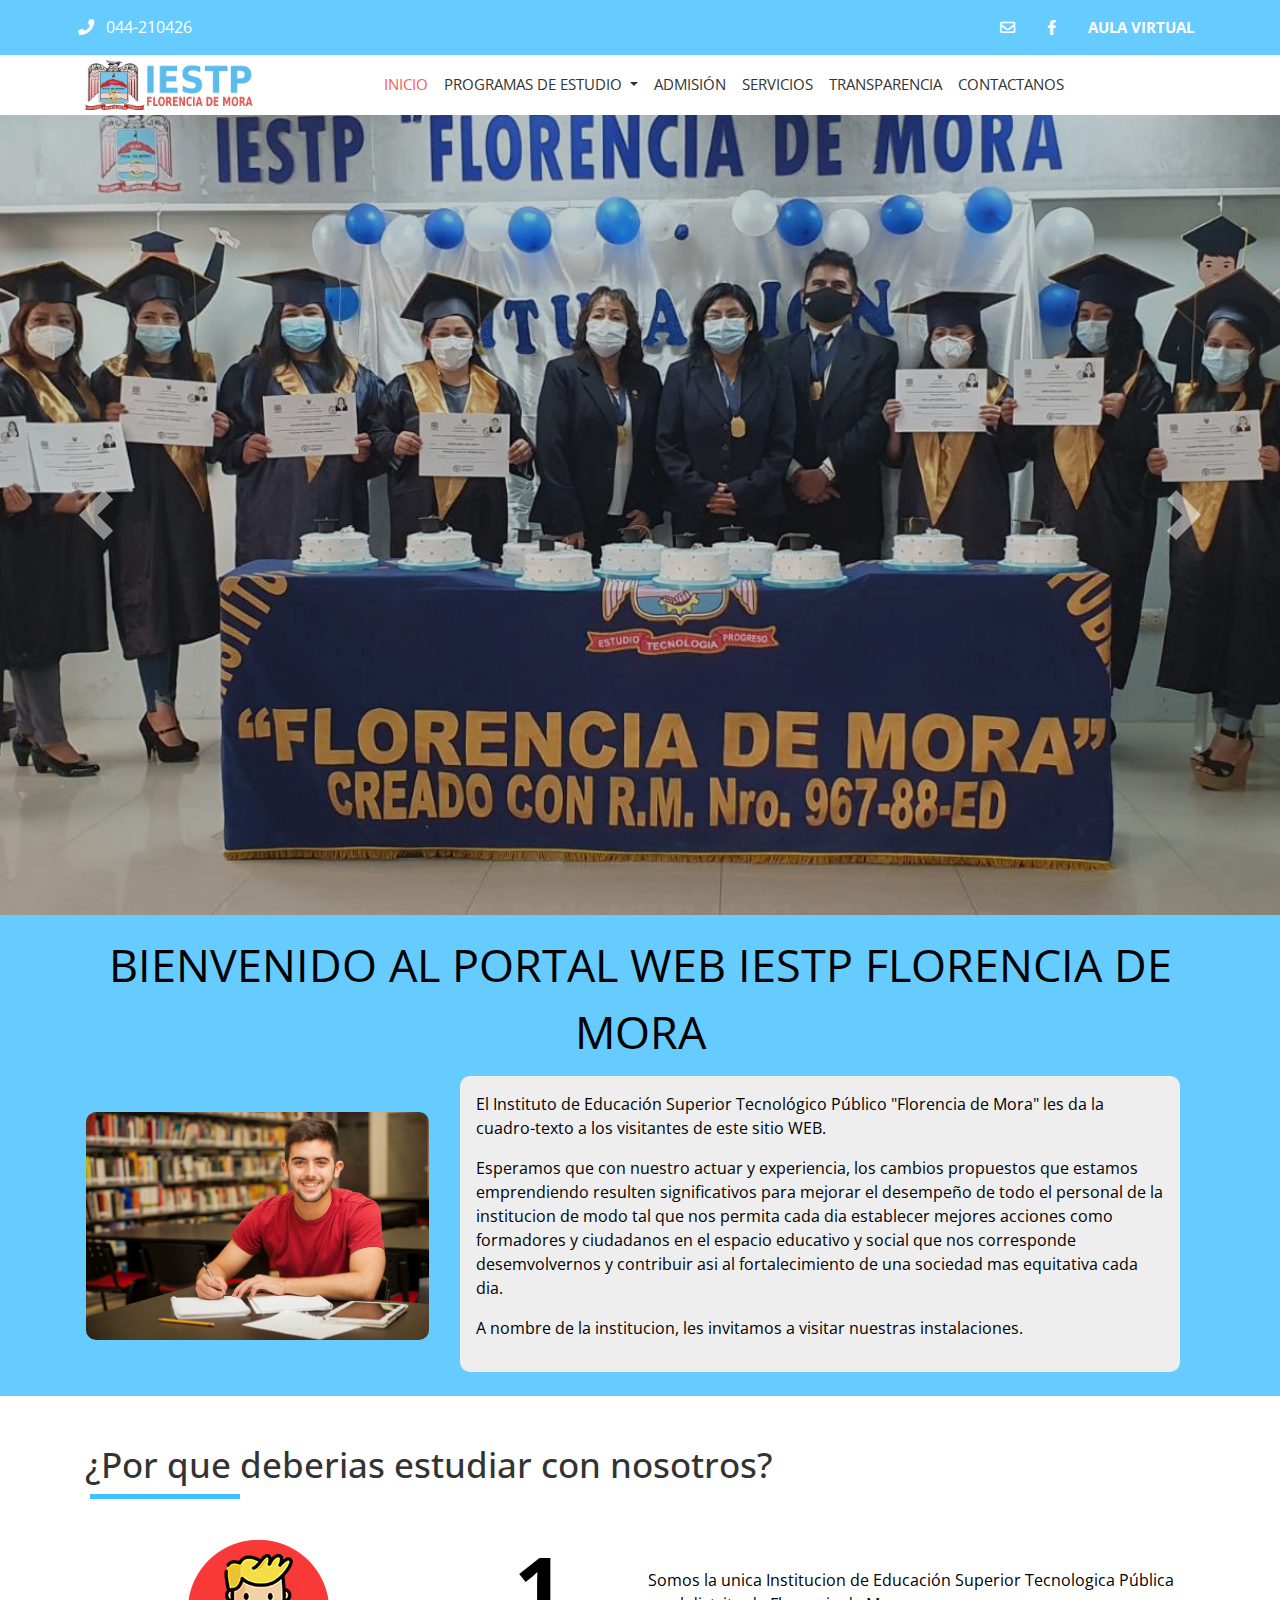
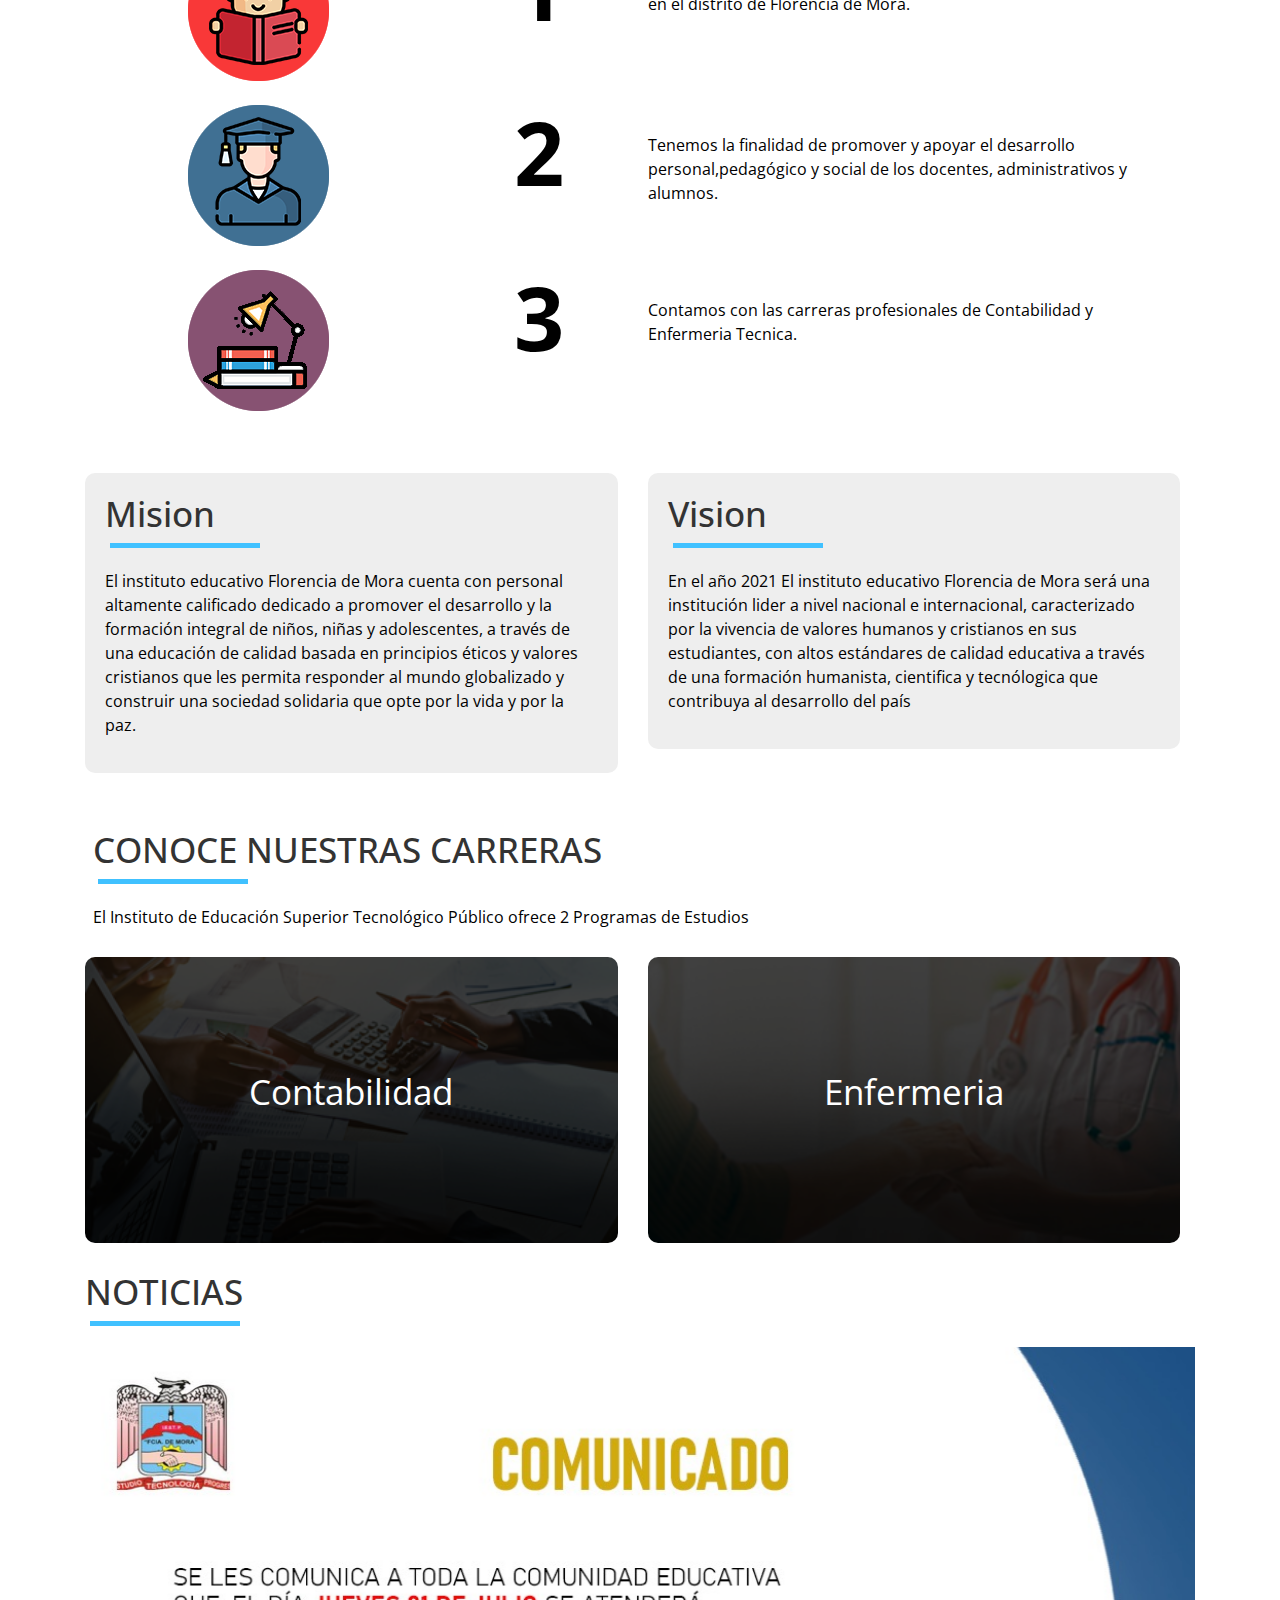
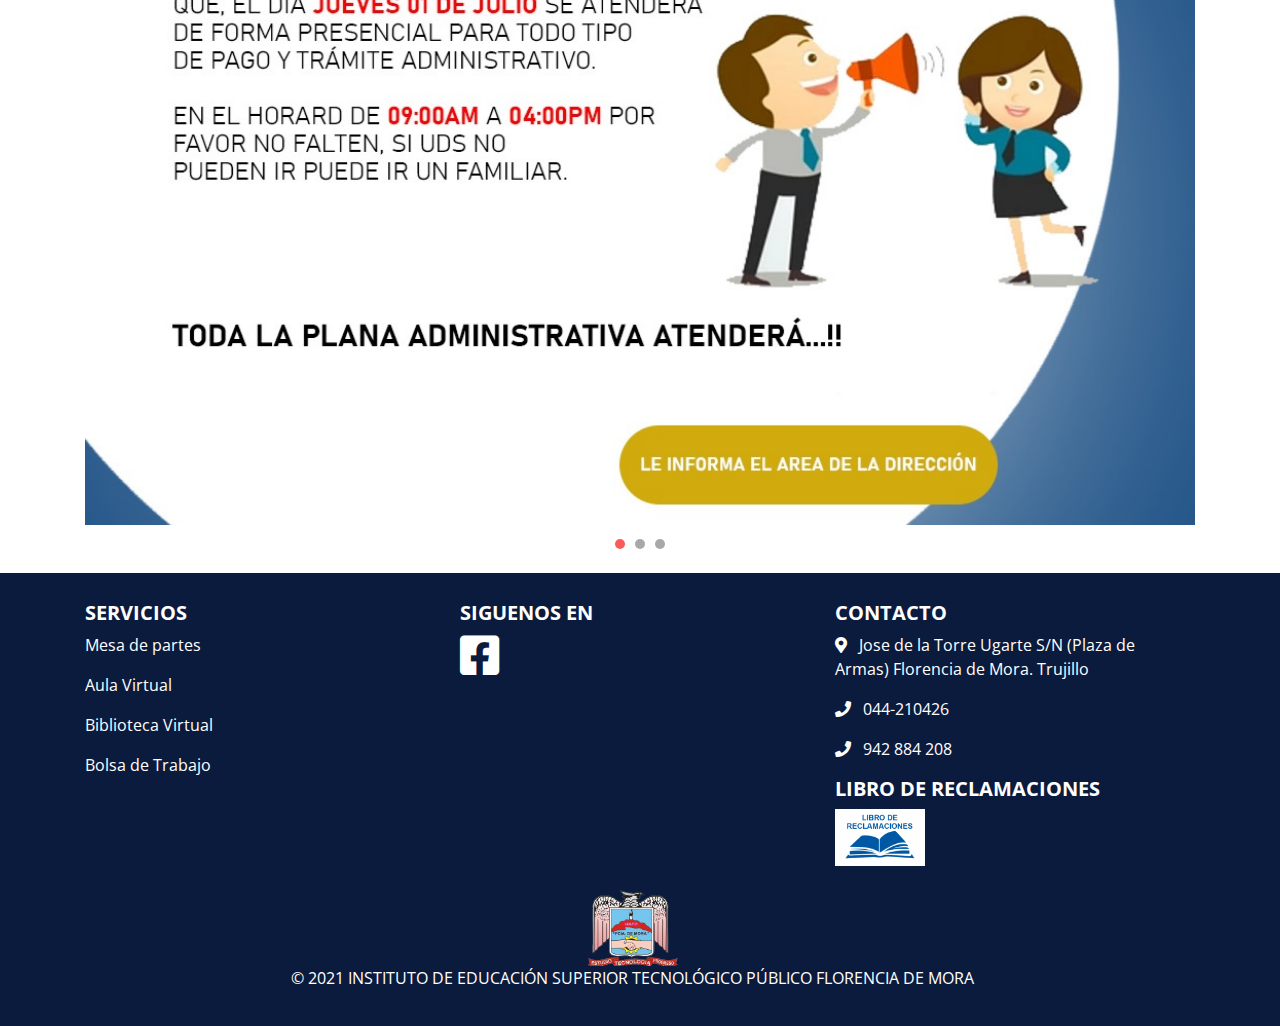
<file: index.html>
<!DOCTYPE html>
<html lang="es">
<head>
	<meta charset="UTF-8">
	<meta name="viewport" content="width=device-width, initial-scale=1">
	<link rel="stylesheet" href="css/bootstrap.min.css">
	<link rel="stylesheet" href="css/estilos.css">
	<link rel="stylesheet" href="fontawesome/css/all.css">
	<link rel="preconnect" href="https://fonts.gstatic.com">
	<link href="https://fonts.googleapis.com/css2?family=Open+Sans:wght@300;400;700&display=swap" rel="stylesheet">
	
	<link rel="preconnect" href="https://fonts.googleapis.com">
	<link rel="preconnect" href="https://fonts.gstatic.com" crossorigin>
	<link href="https://fonts.googleapis.com/css2?family=Audiowide&display=swap" rel="stylesheet">

	<title>IESTPFM</title>
	<link rel="icon" href="img/logoFM.png" type="image.png">
</head>
<body>
	<nav class="navbar navbar-expand navbar-light nav-superior">
		<div class="container">
			  <div class="navbar-nav py-0 my-0 text-center mr-auto align-items-center">
				  <div class="nav-link py-0" style="color: #fff;"><i class="fas fa-phone"></i> &nbsp; 044-210426</div>
			  </div>
			  <a class="nav-link nav-opcion" id="mail" href=""><i class="far fa-envelope"></i></a>
			  <a class="nav-link nav-opcion" target="_blank" id="facebook" href="https://www.facebook.com/IESTP.FlorenciaMora/"><i class="fab fa-facebook-f"></i></a>
			  <a class="nav-link nav-opcion" target="_blank" href="https://aulavirtual.iestpfm.edu.pe/moodle30/login/index.php">AULA VIRTUAL</a>
		</div>
	</nav>
	<header class="shadow-sm" id="navbar-principal">
		<nav class="navbar nav py-0 my-0 navbar-expand-lg navbar-light"  style="background-color: #fff;">
			<div class="container">
				<button class="navbar-toggler" type="button" data-toggle="collapse" data-target="#navbarNavAltMarkup" aria-controls="navbarNavAltMarkup" aria-expanded="false" aria-label="Toggle navigation">
					<span class="navbar-toggler-icon"></span>
				  </button>
				<a class="navbar-brand mx-auto" href="#">
					<img src="img/logoFM2.jpg" class="navbar-imagen" alt="">
				</a>
				<div class="collapse navbar-collapse" id="navbarNavAltMarkup">
				  <div class="navbar-nav text-center mx-auto">
					<a class="nav-link nav-opcion active" href="#">INICIO</a>
					<li class="nav-item dropdown">
						<a class="nav-link nav-opcion dropdown-toggle" href="#" id="navbarDropdownMenuLink" data-toggle="dropdown" aria-haspopup="true" aria-expanded="false">
						  PROGRAMAS DE ESTUDIO
						</a>
						<div class="dropdown-menu text-center" aria-labelledby="navbarDropdownMenuLink">
						  <a class="dropdown-item my-1" href="carreras/contabilidad.html">CONTABILIDAD</a>
						  <a class="dropdown-item my-1" href="carreras/enfermeria.html">ENFERMERÍA TÉCNICA</a>
						</div>
					</li>
					<a class="nav-link nav-opcion" href="admision.html">ADMISIÓN</a>
					<a class="nav-link nav-opcion" href="servicios.html">SERVICIOS</a>
					<a class="nav-link nav-opcion" href="gestion.html">TRANSPARENCIA</a>
					<a class="nav-link nav-opcion" href="contactanos.html">CONTACTANOS</a>
				  </div>
				</div>
			</div>
		</nav>
	</header>

	<main>
		<div id="carouselIndicators" class="carousel slide" data-ride="carousel">
			<div class="carousel-inner slider-inicio">
			  <div class="carousel-item active align-items-center text-center">
				<img class="d-block w-100 img-fluid" src="img/Portada.jpg" alt="Primer slide">
			  </div>
			  <div class="carousel-item align-items-center text-center">
				<img class="d-block w-100 img-fluid" src="img/portada_3.jpg" alt="Primer slide">
				<div class="carousel-caption">
					<div class="carrusel-texto">
						<h1 class="slider-fuente">ESTUDIA EN IESTP FM</h1>
						<h1 class="slider-fuente-2">EXAMEN DE ADMISION: fines de marzo</h3>
						<h1 class="slider-fuente-2">INICIO DE CLASES: primer dia habil de abril</h3>
					</div>
					<a href="admision.html"><button type="button" class="btn boton-1">Mas Información</button></a>
				</div>
			  </div>
			  <div class="carousel-item">
				<img class="d-block w-100" src="img/Carrera_Contabilidad_Slider.jpg" alt="Segundo slide">
				<div class="carousel-caption">
					<h1 class="slider-fuente">CONTABILIDAD</h1>
					<h1 class="slider-fuente-2">UNA DE LAS CARRERAS QUE OFRECEMOS</h1>
					<a href="carreras/contabilidad.html"><button type="button" class="btn boton-1">Mas Información</button></a>
				</div>
			  </div>
			  <div class="carousel-item">
				<img class="d-block w-100" src="img/Carrera_Enfermeria_Slider.jpg" alt="Tercer slide">
				<div class="carousel-caption">
					<h1 class="slider-fuente">ENFERMERÍA TÉCNICA</h1>
					<h1 class="slider-fuente-2">UNA DE LAS CARRERAS QUE OFRECEMOS</h1>
					<a href="carreras/enfermeria.html"><button type="button" class="btn boton-1">Mas Información</button></a>
				</div>
			  </div>
			</div>
			<a class="carousel-control-prev carrusel-icono" href="#carouselIndicators" role="button" data-slide="prev">
			  <span class="carousel-control-prev-icon" aria-hidden="true"></span>
			  <span class="sr-only">Previous</span>
			</a>
			<a class="carousel-control-next carrusel-icono" href="#carouselIndicators" role="button" data-slide="next">
			  <span class="carousel-control-next-icon" aria-hidden="true"></span>
			  <span class="sr-only">Next</span>
			</a>
		</div>

		<div class="fondo">
			<div class="container">
				<div class="text-center titulo-fuente pt-3">BIENVENIDO AL PORTAL WEB IESTP FLORENCIA DE MORA</div>
				<div class="row pb-4 align-items-center">
					<div class="col-lg-4 p-3">
						<img src="img/img_inicio1.jpg" class="img-fluid imagen" alt="">
					</div>
					<div class="col-lg-8">
						<div class="cuadro-texto p-3">
							<p>El Instituto de Educación Superior Tecnológico Público "Florencia de Mora" les da la cuadro-texto a los visitantes de este sitio WEB.</p>
							<p>Esperamos que con nuestro actuar y experiencia, los cambios propuestos que estamos emprendiendo resulten significativos para mejorar el desempeño de todo el personal de la institucion de modo tal que nos permita cada dia establecer mejores acciones como formadores y ciudadanos en el espacio educativo y social que nos corresponde desemvolvernos y contribuir asi al fortalecimiento de una sociedad mas equitativa cada dia.</p>
							<p>A nombre de la institucion, les invitamos a visitar nuestras instalaciones.</p>
						</div>						
					</div>
				</div>
			</div>
		</div>

		<div class="container">

		<div class="mt-5">
			<div class="row text-center text-md-left">
				<div class="col-12">
					<h1 class="titulo-fuente-1">¿Por que deberias estudiar con nosotros?</h1>
					<span class="titulo-barra"></span>
				</div>
			</div>
			<div class="row">
				<div class="col-12 col-md-4 imagen"><img src="img/icon 1.png" class="" height="150" alt=""></div>
				<div class="col-12 col-md-2 imagen"><h1 class="titulo-fuente-0">1</h1></div>
				<div class="col-md-6 pt-md-5 text-center text-md-left">Somos la unica Institucion de Educación Superior Tecnologica Pública en el distrito de Florencia de Mora.</div>
			</div>
			<div class="row">
				<div class="col-12 col-md-4 imagen"><img src="img/icon 2.png" class="" height="150" alt=""></div>
				<div class="col-12 col-md-2 imagen"><h1 class="titulo-fuente-0">2</h1></div>
				<div class="col-md-6 pt-md-5 text-center text-md-left">Tenemos la finalidad de promover y apoyar el desarrollo personal,pedagógico y social de los docentes, administrativos y alumnos.</div>
			</div>
			<div class="row">
				<div class="col-12 col-md-4 imagen"><img src="img/icon 3.png" class="" height="150" alt=""></div>
				<div class="col-12 col-md-2 imagen"><h1 class="titulo-fuente-0">3</h1></div>
				<div class="col-md-6 pt-md-5 text-center text-md-left">Contamos con las carreras profesionales de Contabilidad y Enfermeria Tecnica.</div>
			</div>
			
			<div class="row my-5 text-center text-md-left">
				<div class="col-12 col-md-6">
					<div class="cuadro-texto">
						<h3 class="titulo-fuente-1">Mision</h3>
						<span class="titulo-barra"></span>
						<p class="text-center text-md-left">El instituto educativo Florencia de Mora cuenta con personal altamente calificado dedicado a promover el desarrollo y la formación integral de niños, niñas y adolescentes, a través de una educación de calidad basada en principios éticos y valores cristianos que les permita responder al mundo globalizado y construir una sociedad solidaria que opte por la vida y por la paz.</p>
					</div>
				</div>
				<div class="col-12 col-md-6">
					<div class="cuadro-texto">
						<h3 class="titulo-fuente-1">Vision</h3>
						<span class="titulo-barra"></span>
						<p class="text-center text-md-left">En el año 2021 El instituto educativo Florencia de Mora será una institución lider a nivel nacional e internacional, caracterizado por la vivencia de valores humanos y cristianos en sus estudiantes, con altos estándares de calidad educativa a través de una formación humanista, cientifica y tecnólogica que contribuya al desarrollo del país</p>
					</div>
				</div>
			</div>
			<div class="text-center text-md-left p-2">
				<h1 class="titulo-fuente-1">CONOCE NUESTRAS CARRERAS</h1>
				<span class="titulo-barra"></span>
				<p>El Instituto de Educación Superior Tecnológico Público ofrece 2 Programas de Estudios</p>
			</div>
			<div class="row justify-content-center">
				<div class="col-12 col-md-6 py-1">
					<a href="carreras/contabilidad.html">
						<div class="bloque-carrera">
							<img src="img/contabilidad.png" class="img-fluid imagen-carrera" alt="">
							<p class="texto-carrera">Contabilidad</p>
						</div>
					</a>
				</div>
				<div class="col-12 col-md-6 py-1">
					<a href="carreras/enfermeria.html">
						<div class="bloque-carrera">
							<img src="img/enfermeria.png" class="img-fluid imagen-carrera" alt="">
							<p class="texto-carrera">Enfermeria</p>
						</div>
					</a>
				</div>
			</div>
			<br>
			<div class="row text-center text-md-left">
				<div class="col-12">
					<h1 class="titulo-fuente-1">NOTICIAS</h1>
					<span class="titulo-barra"></span>
				</div>
			</div>
			<div id="carouselExampleIndicators" class="carousel slide" data-ride="carousel">
				<ol class="carousel-indicators">
					<li data-target="#carouselExampleIndicators" data-slide-to="0" class="active"></li>
					<li data-target="#carouselExampleIndicators" data-slide-to="1"></li>
					<li data-target="#carouselExampleIndicators" data-slide-to="2"></li>
				</ol>
				<div class="carousel-inner">
					<div class="carousel-item active">
						<img src="img/comunicado_1.jpeg" class="d-block w-100" alt="...">
					</div>
					<div class="carousel-item">
						<img src="img/comunicado_2.jpeg" class="d-block w-100" alt="...">
					</div>
					<div class="carousel-item">
						<img src="img/comunicado_3.jpeg" class="d-block w-100" alt="...">
					</div>
				</div>
			</div>
			<br>
			<br>
		</div>
	</div>
    </main>

	<footer>
		<div class="container">
			<div class="row">
				<div class="col-12 col-md-4 py-2">
					<h5><b>SERVICIOS</b></h5>
					<p><a href="https://docs.google.com/forms/d/e/1FAIpQLScs5_RqaQAJkBn35aAef9_wfKKEzZYnxZG5SP7VxHYqQEJP3A/viewform?usp=sf_link">Mesa de partes</a></p>
					<p><a href="https://www.alphaeditorialcloud.com/auth/login">Aula Virtual</a></p>
					<p><a href="https://www.alphaeditorialcloud.com/auth/login">Biblioteca Virtual</a></p>
					<p><a href="">Bolsa de Trabajo</a></p>
				</div>
				<div class="col-12 col-md-4 py-2">
					<h5><b>SIGUENOS EN</b></h5>
					<a href="https://www.facebook.com/IESTP.FlorenciaMora/" id="facebook" target="_blank"><i class="fab fa-facebook-square icono1"></i></a>
				</div>
				<div class="col-12 col-md-4 py-2">
					<h5><b>CONTACTO</b></h5>
					<p><i class="fas fa-map-marker-alt"></i> &nbsp; Jose de la Torre Ugarte S/N (Plaza de Armas) Florencia de Mora. Trujillo</p>
					<p><i class="fas fa-phone"></i> &nbsp; 044-210426</p>
					<p><i class="fas fa-phone"></i> &nbsp; 942 884 208</p>
					<h5><b>LIBRO DE RECLAMACIONES</b></h5>
					<a href="https://docs.google.com/forms/d/e/1FAIpQLSflXzdCFgyLuo7Wthmp8lNawe51LhGWYGm0mCbBSWr0yNa6mA/viewform" target="_blank"><img src="img/reclamaciones.png" class="img-fluid" width="90" alt=""></a>
				</div>
				<div class="col-12 pt-3 text-center">
					<img src="img/logoFM.png" class="img-fluid" width="90" alt="">
					<p>© 2021 INSTITUTO DE EDUCACIÓN SUPERIOR TECNOLÓGICO PÚBLICO FLORENCIA DE MORA</p>
				</div>
			</div>
		</div>	
	</footer>
	
	<script src="js/jquery-3.5.1.min.js"></script>
 	<script src="js/popper.min.js"></script>
	<script src="js/bootstrap.min.js"></script>

	<script src="js/navbar-scroll.js"></script>

	<script src="js/feather.min.js"></script>
    <script src="js/dashboard.js"></script>
</body>
</html>
</file>
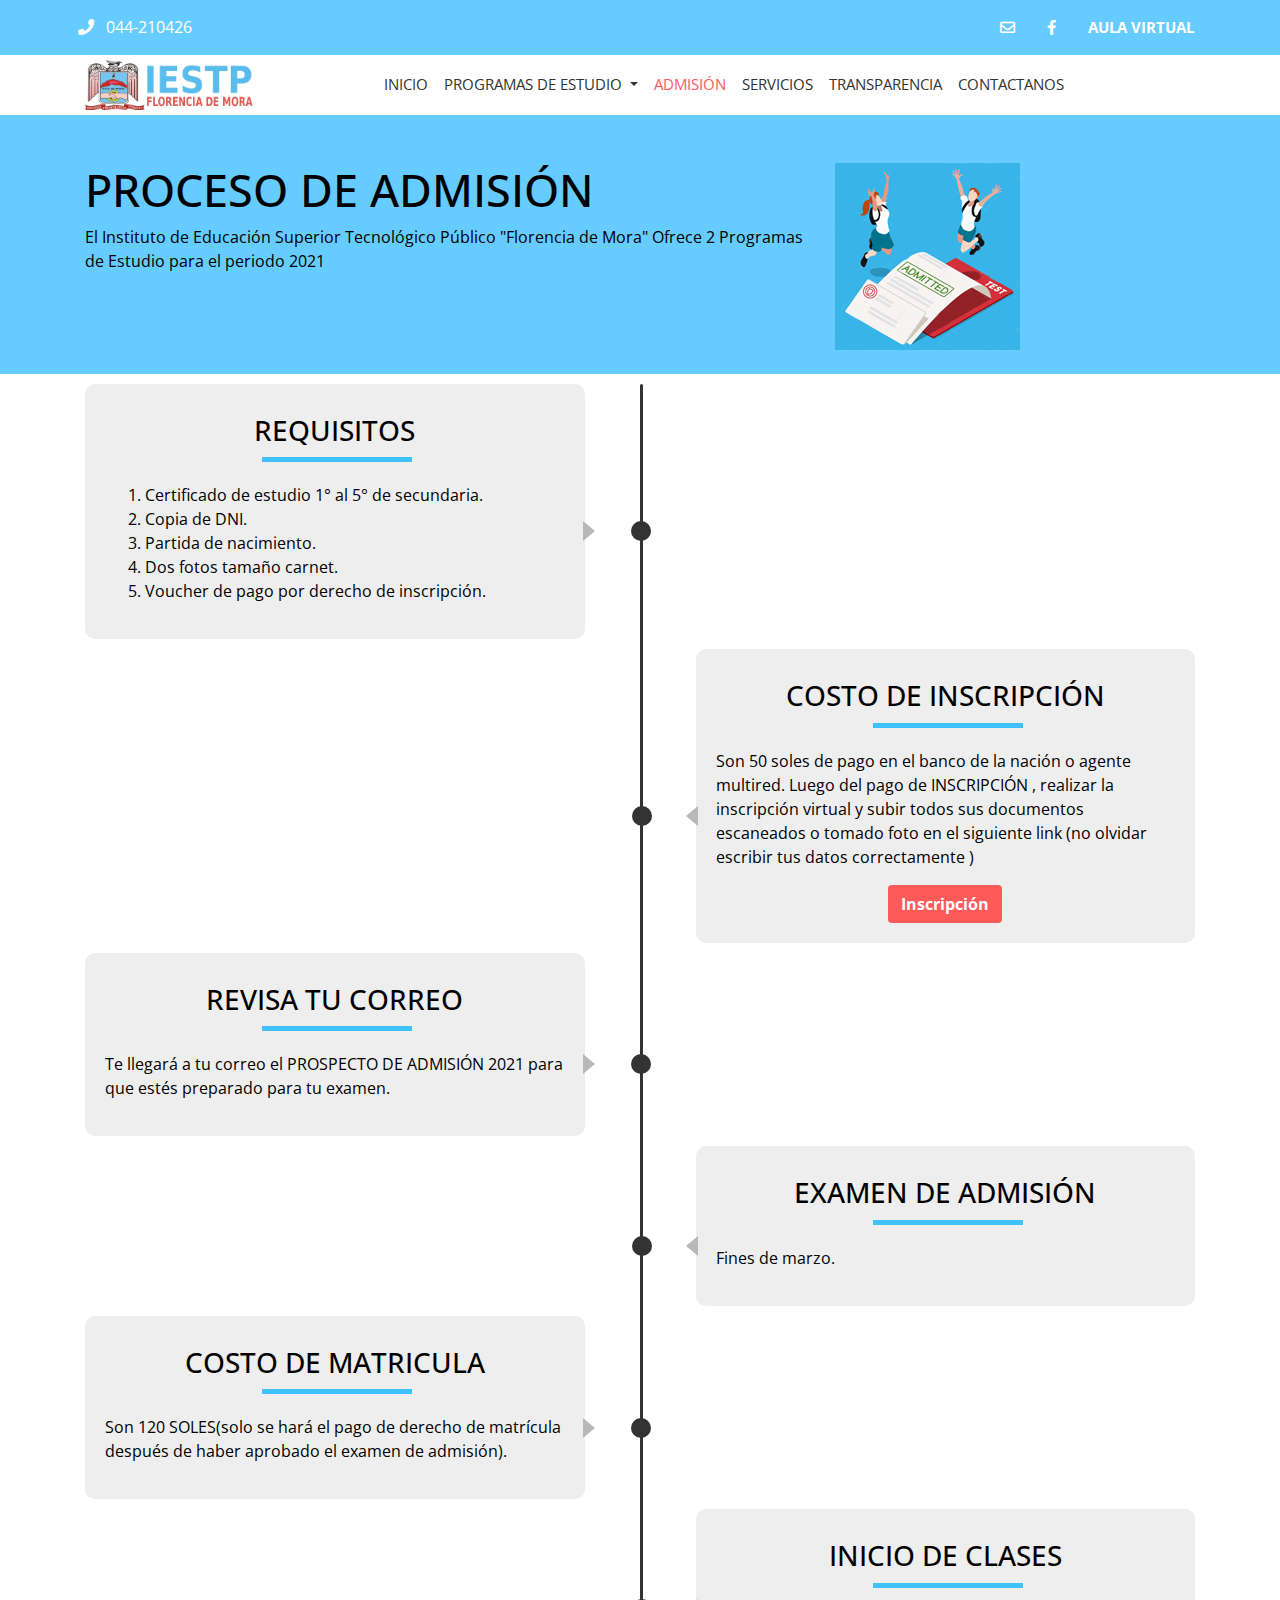
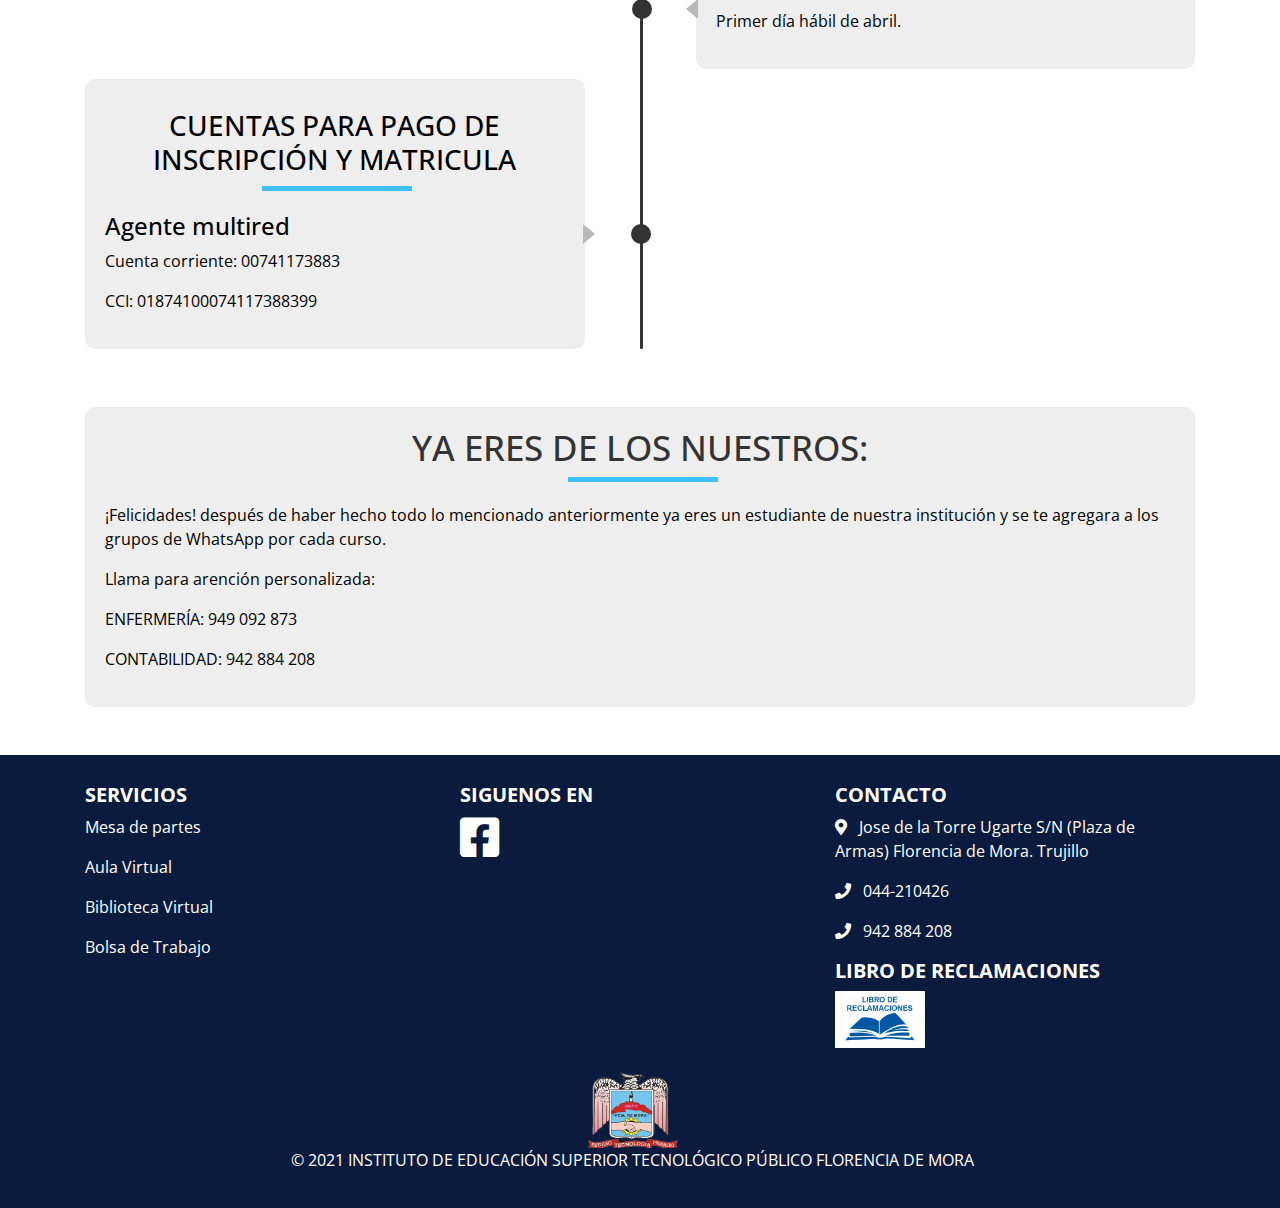
<file: admision.html>
<!DOCTYPE html>
<html lang="es">
<head>
	<meta charset="UTF-8">
	<meta name="viewport" content="width=device-width, initial-scale=1">
	<link rel="stylesheet" href="css/bootstrap.min.css">
	<link rel="stylesheet" href="css/estilos.css">
	<link rel="stylesheet" href="fontawesome/css/all.css">
	<link rel="preconnect" href="https://fonts.gstatic.com">
	<link href="https://fonts.googleapis.com/css2?family=Open+Sans:wght@300;400;700&display=swap" rel="stylesheet">
	<title>IESTPFM</title>
	<link rel="icon" href="img/logoFM.png" type="image.png">
</head>
<body>
	<nav class="navbar navbar-expand navbar-light nav-superior">
		<div class="container">
			  <div class="navbar-nav py-0 my-0 text-center mr-auto align-items-center">
				  <div class="nav-link py-0" style="color: #fff;"><i class="fas fa-phone"></i> &nbsp; 044-210426</div>
			  </div>
			  <a class="nav-link nav-opcion" id="mail" href=""><i class="far fa-envelope"></i></a>
			  <a class="nav-link nav-opcion" target="_blank" id="facebook" href="https://www.facebook.com/IESTP.FlorenciaMora/"><i class="fab fa-facebook-f"></i></a>
			  <a class="nav-link nav-opcion" target="_blank" href="https://aulavirtual.iestpfm.edu.pe/moodle30/login/index.php">AULA VIRTUAL</a>
		</div>
	</nav>
	<header class="shadow-sm" id="navbar-principal">
		<nav class="navbar nav py-0 my-0 navbar-expand-lg navbar-light"  style="background-color: #fff;">
			<div class="container">
				<button class="navbar-toggler" type="button" data-toggle="collapse" data-target="#navbarNavAltMarkup" aria-controls="navbarNavAltMarkup" aria-expanded="false" aria-label="Toggle navigation">
					<span class="navbar-toggler-icon"></span>
				  </button>
				<a class="navbar-brand mx-auto" href="#">
					<img src="img/logoFM2.jpg" class="navbar-imagen" alt="">
				</a>
				<div class="collapse navbar-collapse" id="navbarNavAltMarkup">
				  <div class="navbar-nav text-center mx-auto">
					<a class="nav-link nav-opcion" href="index.html">INICIO</a>
					<li class="nav-item dropdown">
						<a class="nav-link nav-opcion dropdown-toggle" href="#" id="navbarDropdownMenuLink" data-toggle="dropdown" aria-haspopup="true" aria-expanded="false">
						  PROGRAMAS DE ESTUDIO
						</a>
						<div class="dropdown-menu text-center" aria-labelledby="navbarDropdownMenuLink">
						  <a class="dropdown-item my-1" href="carreras/contabilidad.html">CONTABILIDAD</a>
						  <a class="dropdown-item my-1" href="carreras/enfermeria.html">ENFERMERÍA TÉCNICA</a>
						</div>
					</li>
					<a class="nav-link nav-opcion active" href="admision.html">ADMISIÓN</a>
					<a class="nav-link nav-opcion" href="servicios.html">SERVICIOS</a>
					<a class="nav-link nav-opcion" href="gestion.html">TRANSPARENCIA</a>
					<a class="nav-link nav-opcion" href="contactanos.html">CONTACTANOS</a>
				  </div>
				</div>
			</div>
		</nav>
	</header>

	<main>
		
		<div class="fondo pt-5">
			<div class="container">
				<div class="row">
					<div class="col-md-8">
						<h1 class="titulo-fuente">PROCESO DE ADMISIÓN</h1>
						<p>El Instituto de Educación Superior Tecnológico Público "Florencia de Mora" Ofrece 2 Programas de Estudio para el periodo 2021</p>
					</div>
					<div class="col-md-4 text-center d-md-flex align-items-center">
						<img src="img/animacion 4.png" class="img-fluid" alt="">
					</div>
				</div>
				<br>
			</div>
		</div>
		<div class="container justify-content-center">
			<div class="linea-tiempo">
				<div class="momento cuadro-texto">
					<h3>REQUISITOS</h3>
					<div class="descripcion">
						<div class="text-center">
							<span class="titulo-barra"></span>
						</div>
						<ol>
							<li>Certificado de estudio 1° al 5° de secundaria.</li>
							<li>Copia de DNI.</li>
							<li>Partida de nacimiento.</li>
							<li>Dos fotos tamaño carnet.</li>
							<li>Voucher de pago por derecho de inscripción.</li>
						</ol>
					</div>
				</div>
				<div class="momento cuadro-texto">
					<h3>COSTO DE INSCRIPCIÓN</h3>
					<div class="descripcion">
						<div class="text-center">
							<span class="titulo-barra"></span>
						</div>
						<p>Son 50 soles de pago en el banco de la nación o agente multired. Luego del pago de INSCRIPCIÓN , realizar la inscripción virtual y subir todos sus documentos escaneados o tomado foto en el siguiente link (no olvidar escribir tus datos correctamente )</p>
						<div class="text-center">
							<a href="https://forms.gle/pHzQ4KVJniDxiH8z9"><button type="button" class="btn boton-1">Inscripción</button></a>
						</div>
					</div>
				</div>
				<div class="momento cuadro-texto">
					<h3>REVISA TU CORREO</h3>
					<div class="descripcion">
						<div class="text-center">
							<span class="titulo-barra"></span>
						</div>
						<p>Te llegará a tu correo el PROSPECTO DE ADMISIÓN 2021 para que estés preparado para tu examen.</p>						
					</div>
				</div>
				<div class="momento cuadro-texto">
					<h3>EXAMEN DE ADMISIÓN</h3>
					<div class="descripcion">
						<div class="text-center">
							<span class="titulo-barra"></span>
						</div>
						<p>Fines de marzo.</p>						
					</div>
				</div>
				<div class="momento cuadro-texto">
					<h3>COSTO DE MATRICULA</h3>
					<div class="descripcion">
						<div class="text-center">
							<span class="titulo-barra"></span>
						</div>
						<p>Son 120 SOLES(solo se hará el pago de derecho de matrícula después de haber aprobado el examen de admisión).</p>						
					</div>
				</div>
				<div class="momento cuadro-texto">
					<h3>INICIO DE CLASES</h3>
					<div class="descripcion">
						<div class="text-center">
							<span class="titulo-barra"></span>
						</div>
						<p>Primer día hábil de abril.</p>						
					</div>
				</div>
				<div class="momento cuadro-texto">
					<h3>CUENTAS PARA PAGO DE INSCRIPCIÓN Y MATRICULA</h3>
					<div class="descripcion">
						<div class="text-center">
							<span class="titulo-barra"></span>
						</div>
						<h4>Agente multired</h4>
						<p>Cuenta corriente: 00741173883</p>
						<p>CCI: 01874100074117388399</p>						
					</div>
				</div>
			  </div>
			<div class="justify-content-center py-5">
				<div class="col-12 cuadro-texto">
					<div class="text-center">
						<h1 class="titulo-fuente-1">YA ERES DE LOS NUESTROS:</h1>
						<span class="titulo-barra"></span>
					</div>
					<p>¡Felicidades! después de haber hecho todo lo mencionado anteriormente ya eres un estudiante de nuestra institución y se te agregara a los grupos de WhatsApp por cada curso. </p>
					<p>Llama para arención personalizada:</p>
					<p>ENFERMERÍA: 949 092 873</p>
					<p>CONTABILIDAD: 942 884 208</p>
				</div>
			</div>
		</div>
    </main>

	<footer>
		<div class="container">
			<div class="row">
				<div class="col-12 col-md-4 py-2">
					<h5><b>SERVICIOS</b></h5>
					<p><a href="https://docs.google.com/forms/d/e/1FAIpQLScs5_RqaQAJkBn35aAef9_wfKKEzZYnxZG5SP7VxHYqQEJP3A/viewform?usp=sf_link">Mesa de partes</a></p>
					<p><a href="https://www.alphaeditorialcloud.com/auth/login">Aula Virtual</a></p>
					<p><a href="https://www.alphaeditorialcloud.com/auth/login">Biblioteca Virtual</a></p>
					<p><a href="">Bolsa de Trabajo</a></p>
				</div>
				<div class="col-12 col-md-4 py-2">
					<h5><b>SIGUENOS EN</b></h5>
					<a href="https://www.facebook.com/IESTP.FlorenciaMora/" id="facebook" target="_blank"><i class="fab fa-facebook-square icono1"></i></a>
				</div>
				<div class="col-12 col-md-4 py-2">
					<h5><b>CONTACTO</b></h5>
					<p><i class="fas fa-map-marker-alt"></i> &nbsp; Jose de la Torre Ugarte S/N (Plaza de Armas) Florencia de Mora. Trujillo</p>
					<p><i class="fas fa-phone"></i> &nbsp; 044-210426</p>
					<p><i class="fas fa-phone"></i> &nbsp; 942 884 208</p>
					<h5><b>LIBRO DE RECLAMACIONES</b></h5>
					<a href="https://docs.google.com/forms/d/e/1FAIpQLSflXzdCFgyLuo7Wthmp8lNawe51LhGWYGm0mCbBSWr0yNa6mA/viewform" target="_blank"><img src="img/reclamaciones.png" class="img-fluid" width="90" alt=""></a>
				</div>
				<div class="col-12 pt-3 text-center">
					<img src="img/logoFM.png" class="img-fluid" width="90" alt="">
					<p>© 2021 INSTITUTO DE EDUCACIÓN SUPERIOR TECNOLÓGICO PÚBLICO FLORENCIA DE MORA</p>
				</div>
			</div>
		</div>	
	</footer>
	
	<script src="js/jquery-3.5.1.min.js"></script>
 	<script src="js/popper.min.js"></script>
	<script src="js/bootstrap.min.js"></script>

	<script src="js/navbar-scroll.js"></script>

	<script src="js/feather.min.js"></script>
    <script src="js/dashboard.js"></script>
</body>
</html>
</file>
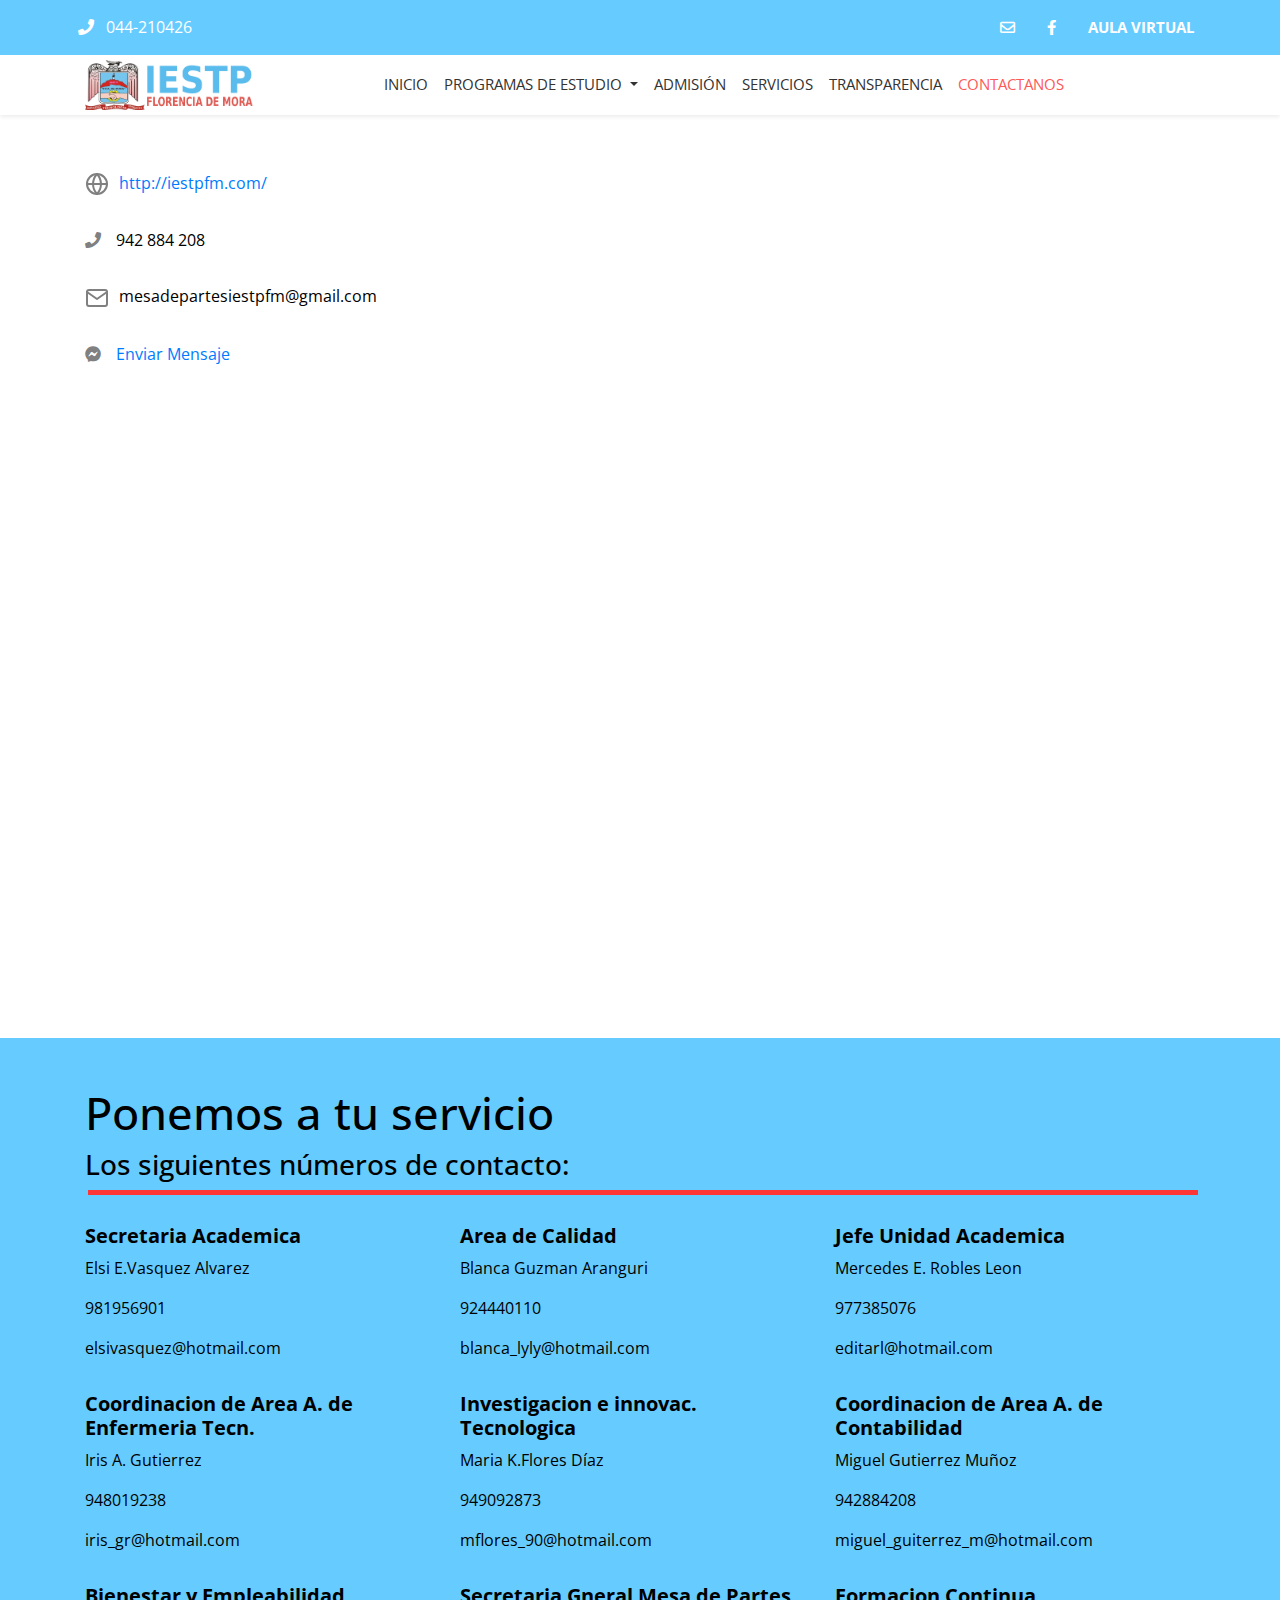
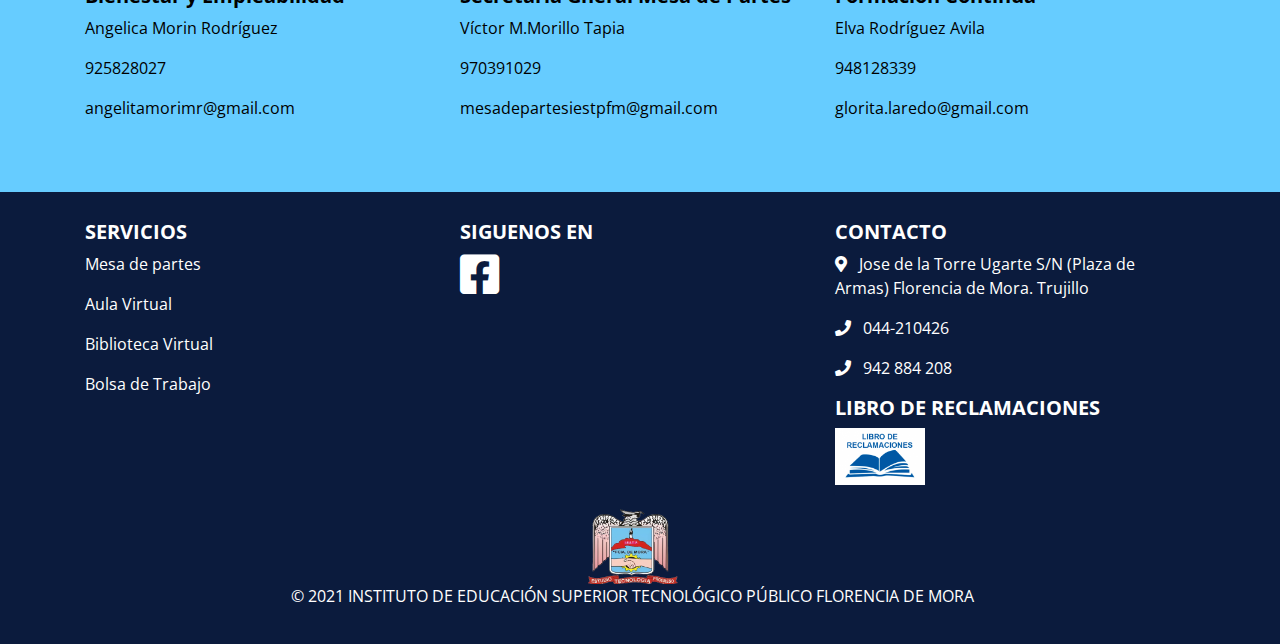
<file: contactanos.html>
<!DOCTYPE html>
<html lang="es">
<head>
	<meta charset="UTF-8">
	<meta name="viewport" content="width=device-width, initial-scale=1">
	<link rel="stylesheet" href="css/bootstrap.min.css">
	<link rel="stylesheet" href="css/estilos.css">
	<link rel="stylesheet" href="fontawesome/css/all.css">
	<link rel="preconnect" href="https://fonts.gstatic.com">
	<link href="https://fonts.googleapis.com/css2?family=Open+Sans:wght@300;400;700&display=swap" rel="stylesheet">
	<title>IESTPFM</title>
	<link rel="icon" href="img/logoFM.png" type="image.png">
</head>
<body>
	<nav class="navbar navbar-expand navbar-light nav-superior">
		<div class="container">
			  <div class="navbar-nav py-0 my-0 text-center mr-auto align-items-center">
				  <div class="nav-link py-0" style="color: #fff;"><i class="fas fa-phone"></i> &nbsp; 044-210426</div>
			  </div>
			  <a class="nav-link nav-opcion" id="mail" href=""><i class="far fa-envelope"></i></a>
			  <a class="nav-link nav-opcion" target="_blank" id="facebook" href="https://www.facebook.com/IESTP.FlorenciaMora/"><i class="fab fa-facebook-f"></i></a>
			  <a class="nav-link nav-opcion" target="_blank" href="https://aulavirtual.iestpfm.edu.pe/moodle30/login/index.php">AULA VIRTUAL</a>
		</div>
	</nav>
	<header class="shadow-sm" id="navbar-principal">
		<nav class="navbar nav py-0 my-0 navbar-expand-lg navbar-light"  style="background-color: #fff;">
			<div class="container">
				<button class="navbar-toggler" type="button" data-toggle="collapse" data-target="#navbarNavAltMarkup" aria-controls="navbarNavAltMarkup" aria-expanded="false" aria-label="Toggle navigation">
					<span class="navbar-toggler-icon"></span>
				  </button>
				<a class="navbar-brand mx-auto" href="#">
					<img src="img/logoFM2.jpg" class="navbar-imagen" alt="">
				</a>
				<div class="collapse navbar-collapse" id="navbarNavAltMarkup">
				  <div class="navbar-nav text-center mx-auto">
					<a class="nav-link nav-opcion" href="index.html">INICIO</a>
					<li class="nav-item dropdown">
						<a class="nav-link nav-opcion dropdown-toggle" href="#" id="navbarDropdownMenuLink" data-toggle="dropdown" aria-haspopup="true" aria-expanded="false">
						  PROGRAMAS DE ESTUDIO
						</a>
						<div class="dropdown-menu text-center" aria-labelledby="navbarDropdownMenuLink">
						  <a class="dropdown-item my-1" href="carreras/contabilidad.html">CONTABILIDAD</a>
						  <a class="dropdown-item my-1" href="carreras/enfermeria.html">ENFERMERÍA TÉCNICA</a>
						</div>
					</li>
					<a class="nav-link nav-opcion" href="admision.html">ADMISIÓN</a>
					<a class="nav-link nav-opcion" href="servicios.html">SERVICIOS</a>
					<a class="nav-link nav-opcion" href="gestion.html">TRANSPARENCIA</a>
					<a class="nav-link nav-opcion active" href="contactanos.html">CONTACTANOS</a>
				  </div>
				</div>
			</div>
		</nav>
	</header>

	<main>	
		<div class="container py-5">
			<div class="row">
				<div class="col-12">
					<p class="py-2"><span  style="color: gray; margin-right: 10px;" data-feather="globe"></span><a href="">http://iestpfm.com/</a></p>
					<p class="py-2"><i class="fas fa-phone" style="color: gray; margin-right: 15px;"></i>942 884 208</p>
					<p class="py-2"><span  style="color: gray; margin-right: 10px;" data-feather="mail"></span>mesadepartesiestpfm@gmail.com</p>
					<p class="py-2"><i class="fab fa-facebook-messenger" style="color: gray; margin-right: 15px;"></i><a href="">Enviar Mensaje</a></p>
				</div>
			</div>
			<div class="row d-flex justify-content-center">
				<iframe src="https://www.google.com/maps/embed?pb=!1m18!1m12!1m3!1d3950.1823941302473!2d-79.02666428521995!3d-8.082873194180623!2m3!1f0!2f0!3f0!3m2!1i1024!2i768!4f13.1!3m3!1m2!1s0x91ad3df9e8df007d%3A0xa3ad6ab8c1aeaf6e!2sInstituto%20Superior%20Tecnologico%20Superior%20Florencia%20de%20mora!5e0!3m2!1ses!2spe!4v1622522218450!5m2!1ses!2spe" width="1000" height="600" style="border:0;" allowfullscreen="" loading="lazy"></iframe>
			</div>
		</div>
		<div class="fondo py-5">
			<div class="container">
				<h1 class="titulo-fuente">Ponemos a tu servicio</h1>
				<h3>Los siguientes números de contacto:</h3>
				<span class="titulo-barra-2"></span>
				<br>
				<div class="row">
					<div class="col-12 col-md-6 col-lg-4 py-2">
						<h5><b>Secretaria Academica</b></h5>
						<p>Elsi E.Vasquez Alvarez</p>
						<p>981956901</p>
						<p>elsivasquez@hotmail.com</p>
					</div>
					<div class="col-12 col-md-6 col-lg-4 py-2">
						<h5><b>Area de Calidad</b></h5>
						<p>Blanca Guzman Aranguri</p>
						<p>924440110</p>
						<p>blanca_lyly@hotmail.com</p>
					</div>
					<div class="col-12 col-md-6 col-lg-4 py-2">
						<h5><b>Jefe Unidad Academica</b></h5>
						<p>Mercedes E. Robles Leon</p>
						<p>977385076</p>
						<p>editarl@hotmail.com</p>
					</div>
					<div class="col-12 col-md-6 col-lg-4 py-2">
						<h5><b>Coordinacion de Area A. de Enfermeria Tecn.</b></h5>
						<p>Iris A. Gutierrez</p>
						<p>948019238</p>
						<p>iris_gr@hotmail.com</p>
					</div>
					<div class="col-12 col-md-6 col-lg-4 py-2">
						<h5><b>Investigacion e innovac. Tecnologica</b></h5>
						<p>Maria K.Flores Díaz</p>
						<p>949092873</p>
						<p>mflores_90@hotmail.com</p>
					</div>
					<div class="col-12 col-md-6 col-lg-4 py-2">
						<h5><b>Coordinacion de Area A. de Contabilidad</b></h5>
						<p>Miguel Gutierrez Muñoz</p>
						<p>942884208</p>
						<p>miguel_guiterrez_m@hotmail.com</p>
					</div>
					<div class="col-12 col-md-6 col-lg-4 py-2">
						<h5><b>Bienestar y Empleabilidad</b></h5>
						<p>Angelica Morin Rodríguez</p>
						<p>925828027</p>
						<p>angelitamorimr@gmail.com</p>
					</div>
					<div class="col-12 col-md-6 col-lg-4 py-2">
						<h5><b>Secretaria Gneral Mesa de Partes</b></h5>
						<p>Víctor M.Morillo Tapia</p>
						<p>970391029</p>
						<p>mesadepartesiestpfm@gmail.com</p>
					</div>
					<div class="col-12 col-md-6 col-lg-4 py-2">
						<h5><b>Formacion Continua</b></h5>
						<p>Elva Rodríguez Avila</p>
						<p>948128339</p>
						<p>glorita.laredo@gmail.com</p>
					</div>
				</div>
				
			</div>
		</div>
    </main>

	<footer>
		<div class="container">
			<div class="row">
				<div class="col-12 col-md-4 py-2">
					<h5><b>SERVICIOS</b></h5>
					<p><a href="https://docs.google.com/forms/d/e/1FAIpQLScs5_RqaQAJkBn35aAef9_wfKKEzZYnxZG5SP7VxHYqQEJP3A/viewform?usp=sf_link">Mesa de partes</a></p>
					<p><a href="https://www.alphaeditorialcloud.com/auth/login">Aula Virtual</a></p>
					<p><a href="https://www.alphaeditorialcloud.com/auth/login">Biblioteca Virtual</a></p>
					<p><a href="">Bolsa de Trabajo</a></p>
				</div>
				<div class="col-12 col-md-4 py-2">
					<h5><b>SIGUENOS EN</b></h5>
					<a href="https://www.facebook.com/IESTP.FlorenciaMora/" id="facebook" target="_blank"><i class="fab fa-facebook-square icono1"></i></a>
				</div>
				<div class="col-12 col-md-4 py-2">
					<h5><b>CONTACTO</b></h5>
					<p><i class="fas fa-map-marker-alt"></i> &nbsp; Jose de la Torre Ugarte S/N (Plaza de Armas) Florencia de Mora. Trujillo</p>
					<p><i class="fas fa-phone"></i> &nbsp; 044-210426</p>
					<p><i class="fas fa-phone"></i> &nbsp; 942 884 208</p>
					<h5><b>LIBRO DE RECLAMACIONES</b></h5>
					<a href="https://docs.google.com/forms/d/e/1FAIpQLSflXzdCFgyLuo7Wthmp8lNawe51LhGWYGm0mCbBSWr0yNa6mA/viewform" target="_blank"><img src="img/reclamaciones.png" class="img-fluid" width="90" alt=""></a>
				</div>
				<div class="col-12 pt-3 text-center">
					<img src="img/logoFM.png" class="img-fluid" width="90" alt="">
					<p>© 2021 INSTITUTO DE EDUCACIÓN SUPERIOR TECNOLÓGICO PÚBLICO FLORENCIA DE MORA</p>
				</div>
			</div>
		</div>	
	</footer>
	
	<script src="js/jquery-3.5.1.min.js"></script>
 	<script src="js/popper.min.js"></script>
	<script src="js/bootstrap.min.js"></script>

	<script src="js/navbar-scroll.js"></script>

	<script src="js/feather.min.js"></script>
    <script src="js/dashboard.js"></script>
</body>
</html>
</file>
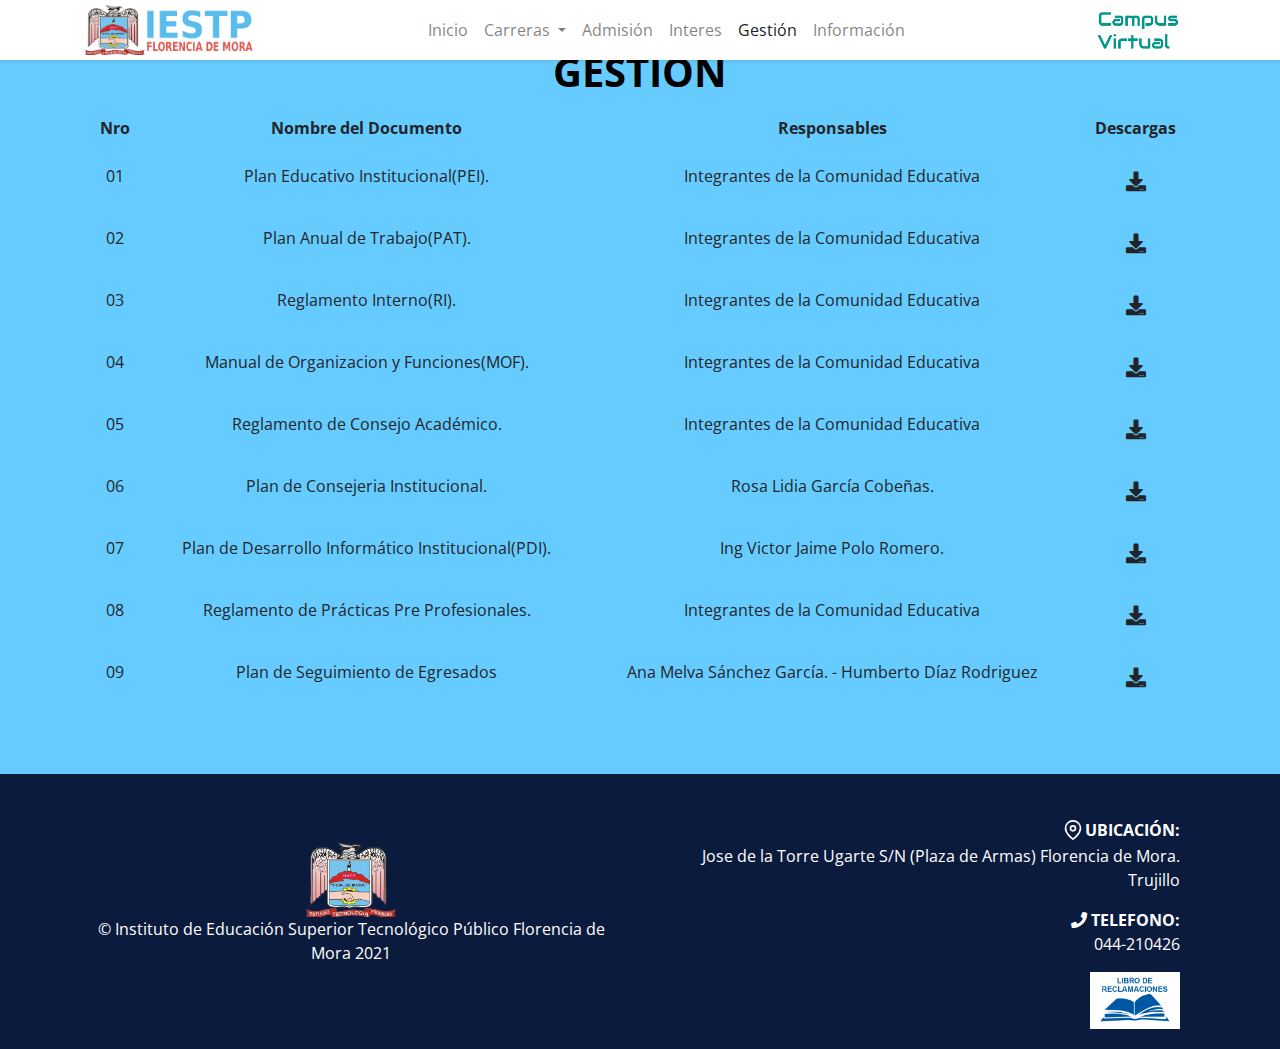
<file: gestion.html>
<!DOCTYPE html>
<html lang="es">
<head>
	<meta charset="UTF-8">
	<meta name="viewport" content="width=device-width, initial-scale=1">
	<link rel="stylesheet" href="css/bootstrap.min.css">
	<link rel="stylesheet" href="css/estilos.css">
	<link rel="stylesheet" href="fontawesome/css/all.css">
	<link rel="preconnect" href="https://fonts.gstatic.com">
	<link href="https://fonts.googleapis.com/css2?family=Open+Sans:wght@300;400;700&display=swap" rel="stylesheet">
	<title>IESTPFM</title>
	<link rel="icon" href="img/logoFM.png" type="image.png">
</head>
<body>
	<header class="fixed-top shadow-sm">
		<nav class="navbar py-0 navbar-expand-lg navbar-light" style="background-color: #fff;">
			<div class="container">
				<button class="navbar-toggler" type="button" data-toggle="collapse" data-target="#navbarNavAltMarkup" aria-controls="navbarNavAltMarkup" aria-expanded="false" aria-label="Toggle navigation">
					<span class="navbar-toggler-icon"></span>
				  </button>
				<a class="navbar-brand mx-auto" href="#">
					<img src="img/logoFM2.jpg" class="navbar-imagen" alt="">
				</a>
				<div class="collapse navbar-collapse" id="navbarNavAltMarkup">
				  <div class="navbar-nav text-center mx-auto">
					<a class="nav-link" href="index.html">Inicio</a>
					<li class="nav-item dropdown">
						<a class="nav-link dropdown-toggle" href="#" id="navbarDropdownMenuLink" data-toggle="dropdown" aria-haspopup="true" aria-expanded="false">
						  Carreras
						</a>
						<div class="dropdown-menu text-center" aria-labelledby="navbarDropdownMenuLink">
						  <a class="dropdown-item my-1" href="carreras/contabilidad.html">Contabilidad</a>
						  <a class="dropdown-item my-1" href="carreras/enfermeria.html">Enfermería Técnica</a>
						</div>
					</li>
					<a class="nav-link" href="admision.html">Admisión</a>
					<a class="nav-link" href="interes.html">Interes</a>
					<a class="nav-link active" href="#">Gestión</a>
					<a class="nav-link" href="informacion.html">Información</a>
				  </div>
				  <a class="nav-link text-center" href="https://aulavirtual.iestpfm.edu.pe/moodle30/login/index.php" target="_blank"><img src="img/campus_virtual.png" height="41px" alt=""></a>
				</div>
			</div>
		</nav>
	
	</header>

	<main>
		<div class="fondo px-md-5 py-5">
			<h1 class="text-center"><b>GESTIÓN</b></h1>
			<div class="container">
				<table class="table text-center">
					<thead>
						<tr>
							<th scope="col">Nro</th>
							<th scope="col">Nombre del Documento</th>
							<th scope="col">Responsables</th>
							<th scope="col">Descargas</th>
						</tr>
					</thead>
					<tbody>
						<tr>
							<td>01</td>
							<td>Plan Educativo Institucional(PEI).</td>
							<td>Integrantes de la Comunidad Educativa</td>
							<td>
								<button type="button" class="btn boton btn-raised my-0"><i class="fas fa-download icono"></i></button>
							</td>
						</tr>
						<tr>
							<td>02</td>
							<td>Plan Anual de Trabajo(PAT).</td>
							<td>Integrantes de la Comunidad Educativa</td>
							<td>
								<button type="button" class="btn boton btn-raised my-0"><i class="fas fa-download icono"></i></button>
							</td>
						</tr>
						<tr>
							<td>03</td>
							<td>Reglamento Interno(RI).</td>
							<td>Integrantes de la Comunidad Educativa</td>
							<td>
								<button type="button" class="btn boton btn-raised my-0"><i class="fas fa-download icono"></i></button>
							</td>
						</tr>
						<tr>
							<td>04</td>
							<td>Manual de Organizacion y Funciones(MOF).</td>
							<td>Integrantes de la Comunidad Educativa</td>
							<td>
								<button type="button" class="btn boton btn-raised my-0"><i class="fas fa-download icono"></i></button>
							</td>
						</tr>
						<tr>
							<td>05</td>
							<td>Reglamento de Consejo Académico.</td>
							<td>Integrantes de la Comunidad Educativa</td>
							<td>
								<button type="button" class="btn boton btn-raised my-0"><i class="fas fa-download icono"></i></button>
							</td>
						</tr>
						<tr>
							<td>06</td>
							<td>Plan de Consejeria Institucional.</td>
							<td>Rosa Lidia García Cobeñas.</td>
							<td>
								<button type="button" class="btn boton btn-raised my-0"><i class="fas fa-download icono"></i></button>
							</td>
						</tr>
						<tr>
							<td>07</td>
							<td>Plan de Desarrollo Informático Institucional(PDI).</td>
							<td>Ing Victor Jaime Polo Romero.</td>
							<td>
								<button type="button" class="btn boton btn-raised my-0"><i class="fas fa-download icono"></i></button>
							</td>
						</tr>
						<tr>
							<td>08</td>
							<td>Reglamento de Prácticas Pre Profesionales.</td>
							<td>Integrantes de la Comunidad Educativa</td>
							<td>
								<button type="button" class="btn boton btn-raised my-0"><i class="fas fa-download icono"></i></button>
							</td>
						</tr>
						<tr>
							<td>09</td>
							<td>Plan de Seguimiento de Egresados</td>
							<td>Ana Melva Sánchez García. - Humberto Díaz Rodriguez</td>
							<td>
								<button type="button" class="btn boton btn-raised my-0"><i class="fas fa-download icono"></i></button>
							</td>
						</tr>
					</tbody>
				</table>
			</div>
			
		</div>
    </main>

	<footer>
		<div class="container">
			<div class="row align-items-center">
				<div class="col-12 col-md-6 text-center">
					<img src="img/logoFM.png" class="img-fluid" width="90" alt="">
					<p> © Instituto de Educación Superior Tecnológico Público Florencia de Mora 2021</p>
				</div>
	
				<div class="col-12 col-md-6 text-center text-md-right mt-4">
					<b><span data-feather="map-pin" class="pb-1"></span>UBICACIÓN:</b>
					<p>Jose de la Torre Ugarte S/N (Plaza de Armas) Florencia de Mora. Trujillo</p>
					<b><i class="fas fa-phone"></i> TELEFONO:</b>
					<p>044-210426</p>
					<a href="https://docs.google.com/forms/d/e/1FAIpQLSflXzdCFgyLuo7Wthmp8lNawe51LhGWYGm0mCbBSWr0yNa6mA/viewform" target="_blank"><img src="img/reclamaciones.png" class="img-fluid" width="90" alt=""></a>
				</div>
			</div>
		</div>	
	</footer>
	
	<script src="js/jquery-3.5.1.min.js"></script>
 	<script src="js/popper.min.js"></script>
	<script src="js/bootstrap.min.js"></script>

	<script src="js/main.js"></script>

	<script src="js/feather.min.js"></script>
    <script src="js/dashboard.js"></script>
</body>
</html>
</file>
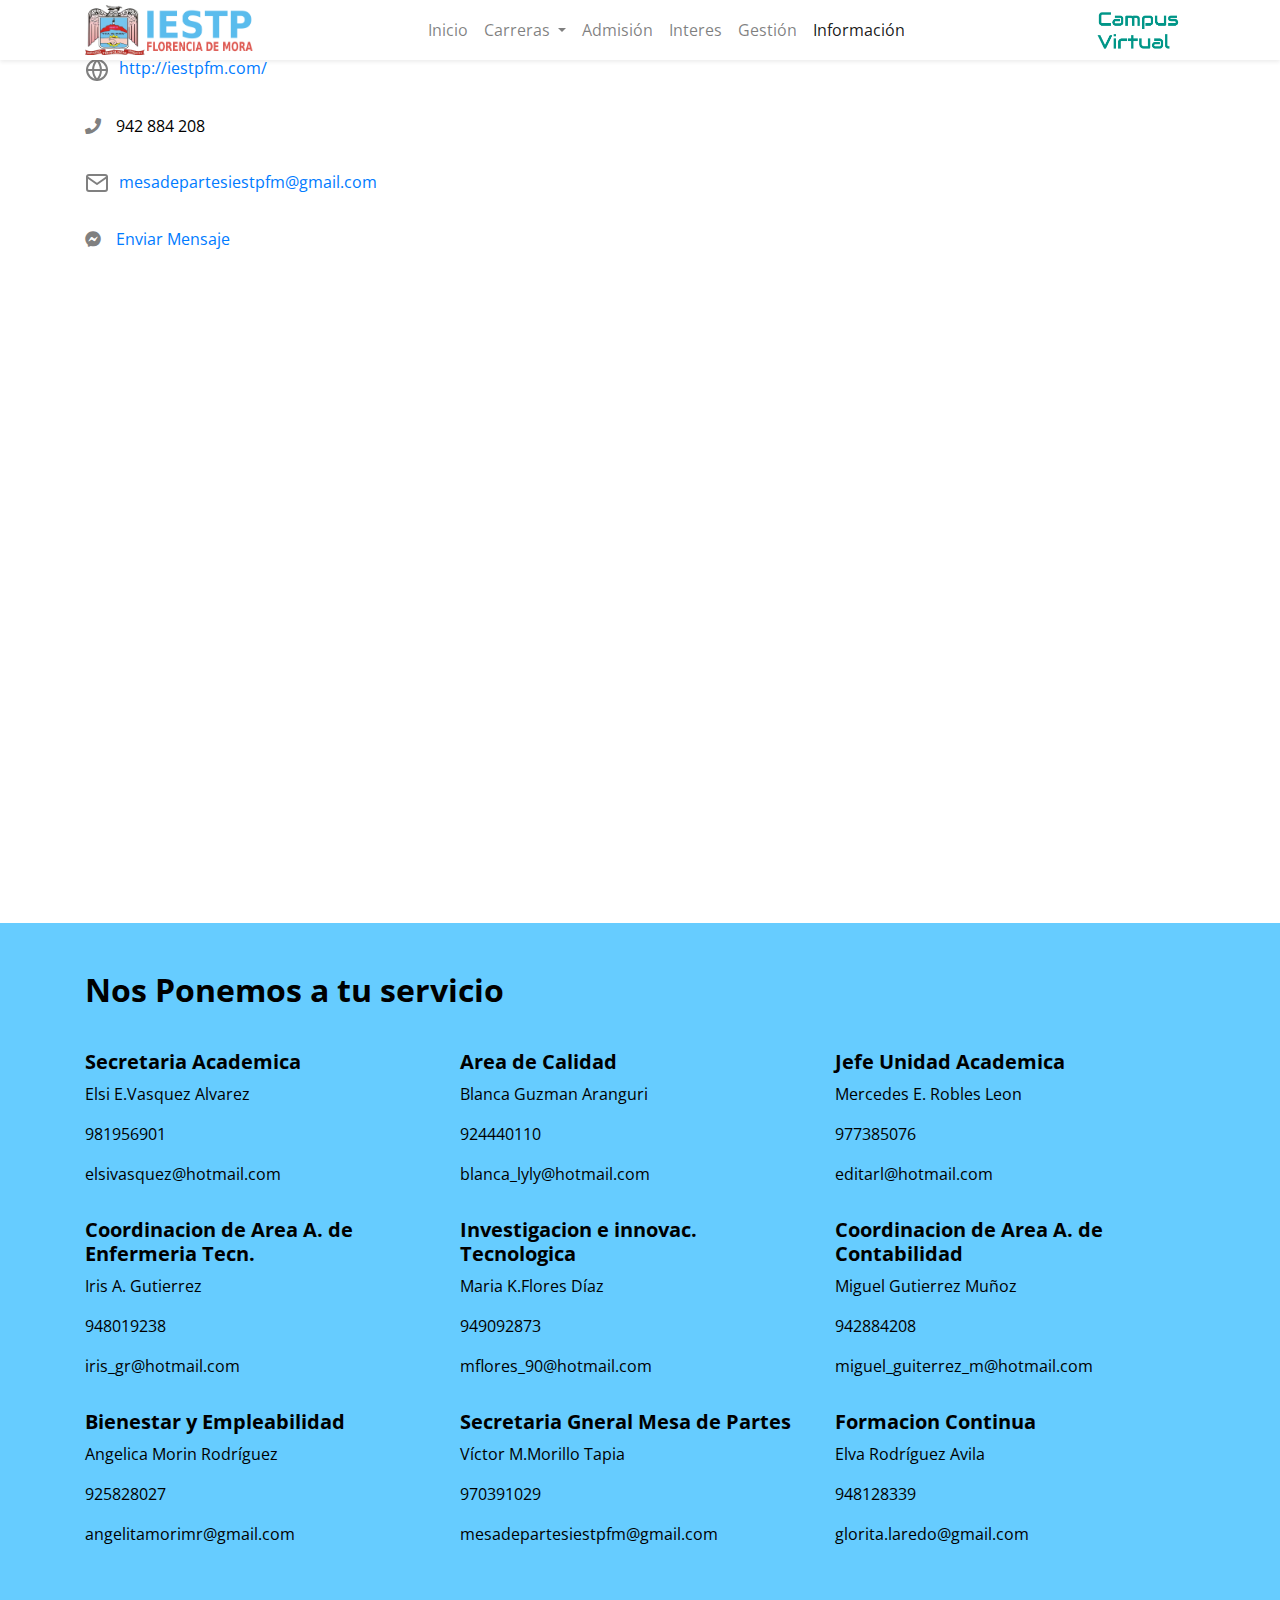
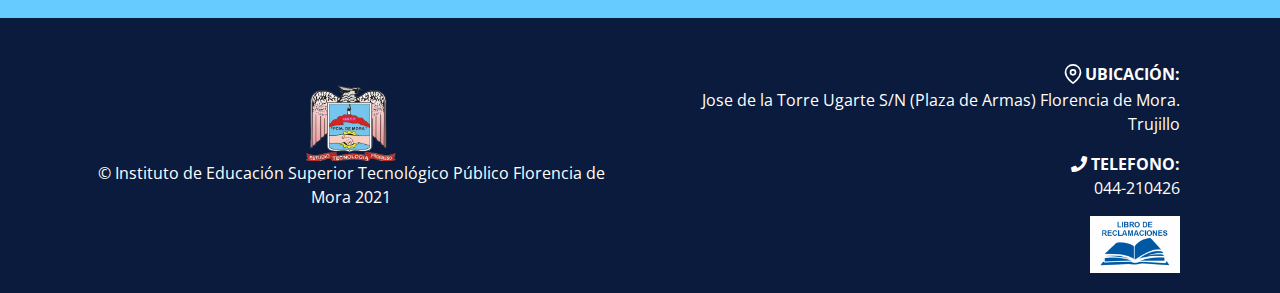
<file: informacion.html>
<!DOCTYPE html>
<html lang="es">
<head>
	<meta charset="UTF-8">
	<meta name="viewport" content="width=device-width, initial-scale=1">
	<link rel="stylesheet" href="css/bootstrap.min.css">
	<link rel="stylesheet" href="css/estilos.css">
	<link rel="stylesheet" href="fontawesome/css/all.css">
	<link rel="preconnect" href="https://fonts.gstatic.com">
	<link href="https://fonts.googleapis.com/css2?family=Open+Sans:wght@300;400;700&display=swap" rel="stylesheet">
	<title>IESTPFM</title>
	<link rel="icon" href="img/logoFM.png" type="image.png">
</head>
<body>
	<header class="fixed-top shadow-sm">
		<nav class="navbar py-0 navbar-expand-lg navbar-light" style="background-color: #fff;">
			<div class="container">
				<button class="navbar-toggler" type="button" data-toggle="collapse" data-target="#navbarNavAltMarkup" aria-controls="navbarNavAltMarkup" aria-expanded="false" aria-label="Toggle navigation">
					<span class="navbar-toggler-icon"></span>
				  </button>
				<a class="navbar-brand mx-auto" href="#">
					<img src="img/logoFM2.jpg" class="navbar-imagen" alt="">
				</a>
				<div class="collapse navbar-collapse" id="navbarNavAltMarkup">
				  <div class="navbar-nav text-center mx-auto">
					<a class="nav-link" href="index.html">Inicio</a>
					<li class="nav-item dropdown">
						<a class="nav-link dropdown-toggle" href="#" id="navbarDropdownMenuLink" data-toggle="dropdown" aria-haspopup="true" aria-expanded="false">
						  Carreras
						</a>
						<div class="dropdown-menu text-center" aria-labelledby="navbarDropdownMenuLink">
						  <a class="dropdown-item my-1" href="carreras/contabilidad.html">Contabilidad</a>
						  <a class="dropdown-item my-1" href="carreras/enfermeria.html">Enfermería Técnica</a>
						</div>
					</li>
					<a class="nav-link" href="admision.html">Admisión</a>
					<a class="nav-link" href="interes.html">Interes</a>
					<a class="nav-link" href="gestion.html">Gestión</a>
					<a class="nav-link active" href="#">Información</a>
				  </div>
				  <a class="nav-link text-center" href="https://aulavirtual.iestpfm.edu.pe/moodle30/login/index.php" target="_blank"><img src="img/campus_virtual.png" height="41px" alt=""></a>
				</div>
			</div>
		</nav>
	</header>

	<main>	
		<div class="container py-5">
			<div class="row">
				<div class="col-12">
					<p class="py-2"><span  style="color: gray; margin-right: 10px;" data-feather="globe"></span><a href="">http://iestpfm.com/</a></p>
					<p class="py-2"><i class="fas fa-phone" style="color: gray; margin-right: 15px;"></i>942 884 208</p>
					<p class="py-2"><span  style="color: gray; margin-right: 10px;" data-feather="mail"></span><a href="">mesadepartesiestpfm@gmail.com</a></p>
					<p class="py-2"><i class="fab fa-facebook-messenger" style="color: gray; margin-right: 15px;"></i><a href="">Enviar Mensaje</a></p>
				</div>
			</div>
			<div class="row d-flex justify-content-center">
				<iframe src="https://www.google.com/maps/embed?pb=!1m18!1m12!1m3!1d3950.1823941302473!2d-79.02666428521995!3d-8.082873194180623!2m3!1f0!2f0!3f0!3m2!1i1024!2i768!4f13.1!3m3!1m2!1s0x91ad3df9e8df007d%3A0xa3ad6ab8c1aeaf6e!2sInstituto%20Superior%20Tecnologico%20Superior%20Florencia%20de%20mora!5e0!3m2!1ses!2spe!4v1622522218450!5m2!1ses!2spe" width="1000" height="600" style="border:0;" allowfullscreen="" loading="lazy"></iframe>
			</div>
		</div>
		<div class="fondo py-5">
			<div class="container">
				<h2><b>Nos Ponemos a tu servicio</b></h2>
				<br>
				<div class="row">
					<div class="col-12 col-md-6 col-lg-4 py-2">
						<h5><b>Secretaria Academica</b></h5>
						<p>Elsi E.Vasquez Alvarez</p>
						<p>981956901</p>
						<p>elsivasquez@hotmail.com</p>
					</div>
					<div class="col-12 col-md-6 col-lg-4 py-2">
						<h5><b>Area de Calidad</b></h5>
						<p>Blanca Guzman Aranguri</p>
						<p>924440110</p>
						<p>blanca_lyly@hotmail.com</p>
					</div>
					<div class="col-12 col-md-6 col-lg-4 py-2">
						<h5><b>Jefe Unidad Academica</b></h5>
						<p>Mercedes E. Robles Leon</p>
						<p>977385076</p>
						<p>editarl@hotmail.com</p>
					</div>
					<div class="col-12 col-md-6 col-lg-4 py-2">
						<h5><b>Coordinacion de Area A. de Enfermeria Tecn.</b></h5>
						<p>Iris A. Gutierrez</p>
						<p>948019238</p>
						<p>iris_gr@hotmail.com</p>
					</div>
					<div class="col-12 col-md-6 col-lg-4 py-2">
						<h5><b>Investigacion e innovac. Tecnologica</b></h5>
						<p>Maria K.Flores Díaz</p>
						<p>949092873</p>
						<p>mflores_90@hotmail.com</p>
					</div>
					<div class="col-12 col-md-6 col-lg-4 py-2">
						<h5><b>Coordinacion de Area A. de Contabilidad</b></h5>
						<p>Miguel Gutierrez Muñoz</p>
						<p>942884208</p>
						<p>miguel_guiterrez_m@hotmail.com</p>
					</div>
					<div class="col-12 col-md-6 col-lg-4 py-2">
						<h5><b>Bienestar y Empleabilidad</b></h5>
						<p>Angelica Morin Rodríguez</p>
						<p>925828027</p>
						<p>angelitamorimr@gmail.com</p>
					</div>
					<div class="col-12 col-md-6 col-lg-4 py-2">
						<h5><b>Secretaria Gneral Mesa de Partes</b></h5>
						<p>Víctor M.Morillo Tapia</p>
						<p>970391029</p>
						<p>mesadepartesiestpfm@gmail.com</p>
					</div>
					<div class="col-12 col-md-6 col-lg-4 py-2">
						<h5><b>Formacion Continua</b></h5>
						<p>Elva Rodríguez Avila</p>
						<p>948128339</p>
						<p>glorita.laredo@gmail.com</p>
					</div>
				</div>
				
			</div>
		</div>
    </main>

	<footer>
		<div class="container">
			<div class="row align-items-center">
				<div class="col-12 col-md-6 text-center">
					<img src="img/logoFM.png" class="img-fluid" width="90" alt="">
					<p> © Instituto de Educación Superior Tecnológico Público Florencia de Mora 2021</p>
				</div>
	
				<div class="col-12 col-md-6 text-center text-md-right mt-4">
					<b><span data-feather="map-pin" class="pb-1"></span>UBICACIÓN:</b>
					<p>Jose de la Torre Ugarte S/N (Plaza de Armas) Florencia de Mora. Trujillo</p>
					<b><i class="fas fa-phone"></i> TELEFONO:</b>
					<p>044-210426</p>
					<a href="https://docs.google.com/forms/d/e/1FAIpQLSflXzdCFgyLuo7Wthmp8lNawe51LhGWYGm0mCbBSWr0yNa6mA/viewform" target="_blank"><img src="img/reclamaciones.png" class="img-fluid" width="90" alt=""></a>
				</div>
			</div>
		</div>	
	</footer>
	
	<script src="js/jquery-3.5.1.min.js"></script>
 	<script src="js/popper.min.js"></script>
	<script src="js/bootstrap.min.js"></script>

	<script src="js/main.js"></script>

	<script src="js/feather.min.js"></script>
    <script src="js/dashboard.js"></script>
</body>
</html>
</file>
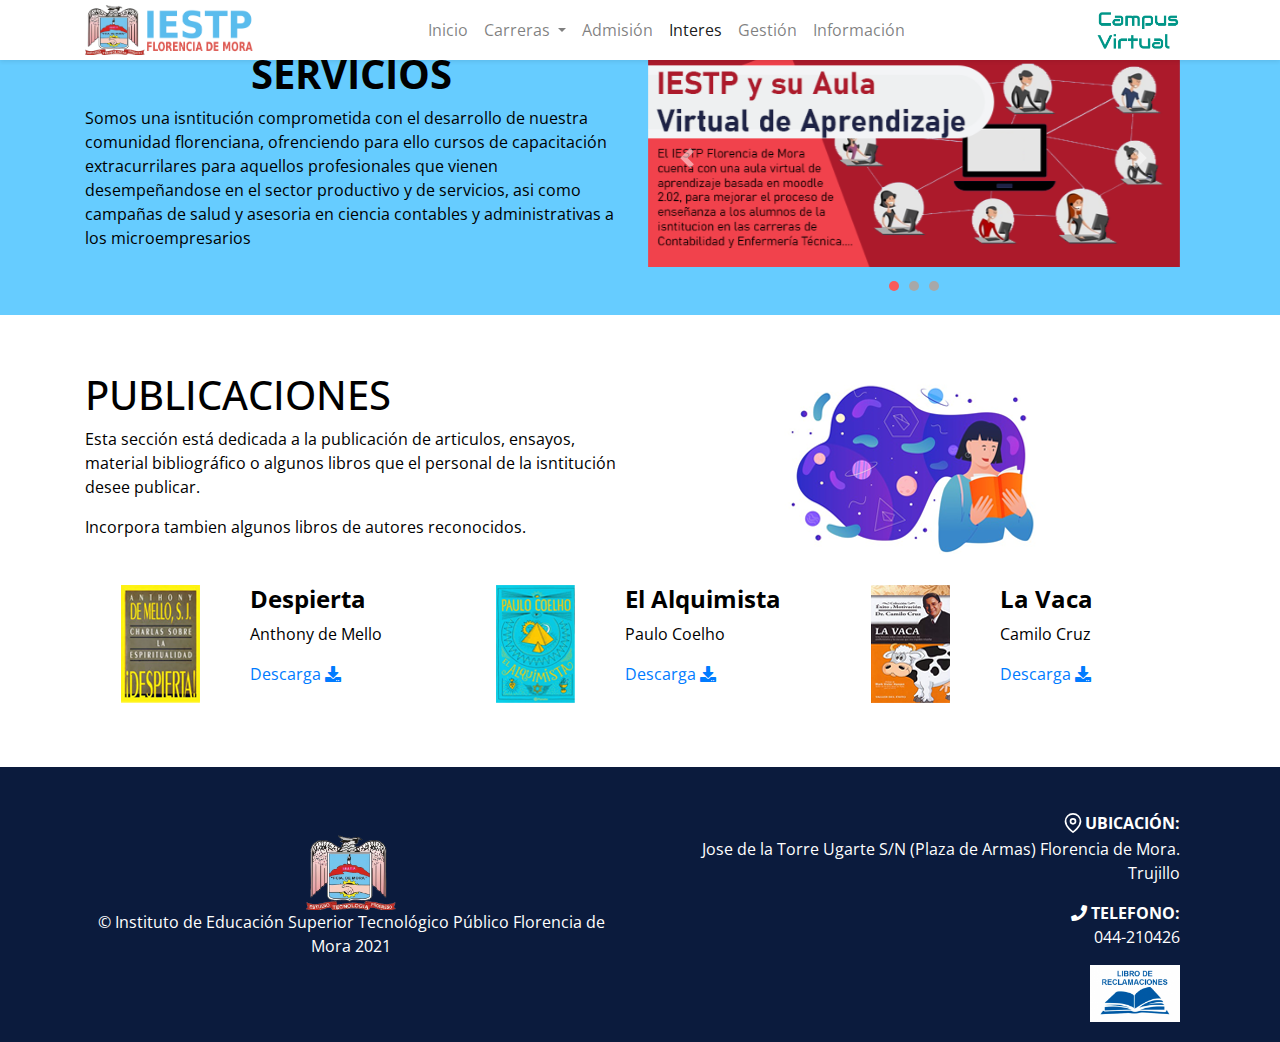
<file: interes.html>
<!DOCTYPE html>
<html lang="es">
<head>
	<meta charset="UTF-8">
	<meta name="viewport" content="width=device-width, initial-scale=1">
	<link rel="stylesheet" href="css/bootstrap.min.css">
	<link rel="stylesheet" href="css/estilos.css">
	<link rel="stylesheet" href="fontawesome/css/all.css">
	<link rel="preconnect" href="https://fonts.gstatic.com">
	<link href="https://fonts.googleapis.com/css2?family=Open+Sans:wght@300;400;700&display=swap" rel="stylesheet">
	<title>IESTPFM</title>
	<link rel="icon" href="img/logoFM.png" type="image.png">
</head>
<body>
	<header class="fixed-top shadow-sm">
		<nav class="navbar py-0 navbar-expand-lg navbar-light" style="background-color: #fff;">
			<div class="container">
				<button class="navbar-toggler" type="button" data-toggle="collapse" data-target="#navbarNavAltMarkup" aria-controls="navbarNavAltMarkup" aria-expanded="false" aria-label="Toggle navigation">
					<span class="navbar-toggler-icon"></span>
				  </button>
				<a class="navbar-brand mx-auto" href="#">
					<img src="img/logoFM2.jpg" class="navbar-imagen" alt="">
				</a>
				<div class="collapse navbar-collapse" id="navbarNavAltMarkup">
				  <div class="navbar-nav text-center mx-auto">
					<a class="nav-link" href="index.html">Inicio</a>
					<li class="nav-item dropdown">
						<a class="nav-link dropdown-toggle" href="#" id="navbarDropdownMenuLink" data-toggle="dropdown" aria-haspopup="true" aria-expanded="false">
						  Carreras
						</a>
						<div class="dropdown-menu text-center" aria-labelledby="navbarDropdownMenuLink">
						  <a class="dropdown-item my-1" href="carreras/contabilidad.html">Contabilidad</a>
						  <a class="dropdown-item my-1" href="carreras/enfermeria.html">Enfermería Técnica</a>
						</div>
					</li>
					<a class="nav-link" href="admision.html">Admisión</a>
					<a class="nav-link active" href="#">Interes</a>
					<a class="nav-link" href="gestion.html">Gestión</a>
					<a class="nav-link" href="informacion.html">Información</a>
				  </div>
				  <a class="nav-link text-center" href="https://aulavirtual.iestpfm.edu.pe/moodle30/login/index.php" target="_blank"><img src="img/campus_virtual.png" height="41px" alt=""></a>
				</div>
			</div>
		</nav>
	
	</header>

	<main>
	
		<div class="fondo container-fluid px-md-5 py-5">
			<div class="container">
				<div class="row align-items-center">
					<div class="col-lg-6">
						<h1 class="text-center"><b>SERVICIOS</b></h1>
						<p>Somos una isntitución comprometida con el desarrollo de nuestra comunidad florenciana, ofrenciendo para ello cursos de capacitación extracurrilares para aquellos profesionales 
							que vienen desempeñandose en el sector productivo y de servicios, asi como campañas de salud y asesoria en ciencia contables y administrativas a los microempresarios</p>
					</div>
					<div class="col-lg-6">
						<div id="carouselExampleIndicators1" class="carousel slide" data-ride="carousel">
							<ol class="carousel-indicators">
								<li data-target="#carouselExampleIndicators1" data-slide-to="0" class="active"></li>
								<li data-target="#carouselExampleIndicators1" data-slide-to="1"></li>
								<li data-target="#carouselExampleIndicators1" data-slide-to="2"></li>
							</ol>
							<div class="carousel-inner">
								<div class="carousel-item active">
									<img src="img/noticias 1.png" class="d-block w-100" alt="...">
								</div>
								<div class="carousel-item">
									<img src="img/noticias 2.png" class="d-block w-100" alt="...">
								</div>
								<div class="carousel-item">
									<img src="img/noticias 3.png" class="d-block w-100" alt="...">
								</div>
							</div>
							<a class="carousel-control-prev" href="#carouselExampleIndicators1" role="button" data-slide="prev">
								<span class="carousel-control-prev-icon" aria-hidden="true"></span>
								<span class="sr-only">Previous</span>
							</a>
							<a class="carousel-control-next" href="#carouselExampleIndicators1" role="button" data-slide="next">
								<span class="carousel-control-next-icon" aria-hidden="true"></span>
								<span class="sr-only">Next</span>
							</a>
						</div>
					</div>
				</div>
			</div>
			
		</div>
		<div class="container py-5">
			<div class="row py-2">
				<div class="col-md-6">
					<h1 class="color-texto">PUBLICACIONES</h1>
					<p>Esta sección está dedicada a la publicación de articulos, ensayos, material bibliográfico o algunos libros que el personal de la isntitución desee publicar.</p>
					<p>Incorpora tambien algunos libros de autores reconocidos.</p>
				</div>
				<div class="col-md-6 text-center">
					<img src="img/animacion 3.png" class="img-fluid" alt="">
				</div>
			</div>
			<div class="row py-2 text-center">
				<div class="col-md-4 py-2">
					<div class="row">
						<div class="col-6">
							<img src="img/libro 1.png" class="img-fluid" alt="">
						</div>
						<div class="col-6">
							<div class="row"><h4><b>Despierta</b></h4></div>
							<div class="row"><p>Anthony de Mello</p></div>
							<div class="row">
								<a href="">Descarga <i class="fas fa-download icono-descarga"></i></a>
							</div>
						</div>
					</div>
				</div>
				<div class="col-md-4 py-2">
					<div class="row">
						<div class="col-6">
							<img src="img/libro 2.png" class="img-fluid" alt="">
						</div>
						<div class="col-6">
							<div class="row"><h4><b>El Alquimista</b></h4></div>
							<div class="row"><p>Paulo Coelho</p></div>
							<div class="row">
								<a href="">Descarga <i class="fas fa-download icono-descarga"></i></a>
							</div>
						</div>
					</div>
				</div>
				<div class="col-md-4 py-2">
					<div class="row">
						<div class="col-6">
							<img src="img/libro 3.png" class="img-fluid" alt="">
						</div>
						<div class="col-6">
							<div class="row"><h4><b>La Vaca</b></h4></div>
							<div class="row"><p>Camilo Cruz</p></div>
							<div class="row"><a href="">Descarga <i class="fas fa-download icono-descarga"></i></a>
							</div>
						</div>
					</div>
				</div>
			</div>
		</div>
    </main>

	<footer>
		<div class="container">
			<div class="row align-items-center">
				<div class="col-12 col-md-6 text-center">
					<img src="img/logoFM.png" class="img-fluid" width="90" alt="">
					<p> © Instituto de Educación Superior Tecnológico Público Florencia de Mora 2021</p>
				</div>
	
				<div class="col-12 col-md-6 text-center text-md-right mt-4">
					<b><span data-feather="map-pin" class="pb-1"></span>UBICACIÓN:</b>
					<p>Jose de la Torre Ugarte S/N (Plaza de Armas) Florencia de Mora. Trujillo</p>
					<b><i class="fas fa-phone"></i> TELEFONO:</b>
					<p>044-210426</p>
					<a href="https://docs.google.com/forms/d/e/1FAIpQLSflXzdCFgyLuo7Wthmp8lNawe51LhGWYGm0mCbBSWr0yNa6mA/viewform" target="_blank"><img src="img/reclamaciones.png" class="img-fluid" width="90" alt=""></a>
				</div>
			</div>
		</div>	
	</footer>
	
	<script src="js/jquery-3.5.1.min.js"></script>
 	<script src="js/popper.min.js"></script>
	<script src="js/bootstrap.min.js"></script>

	<script src="js/main.js"></script>

	<script src="js/feather.min.js"></script>
    <script src="js/dashboard.js"></script>
</body>
</html>
</file>
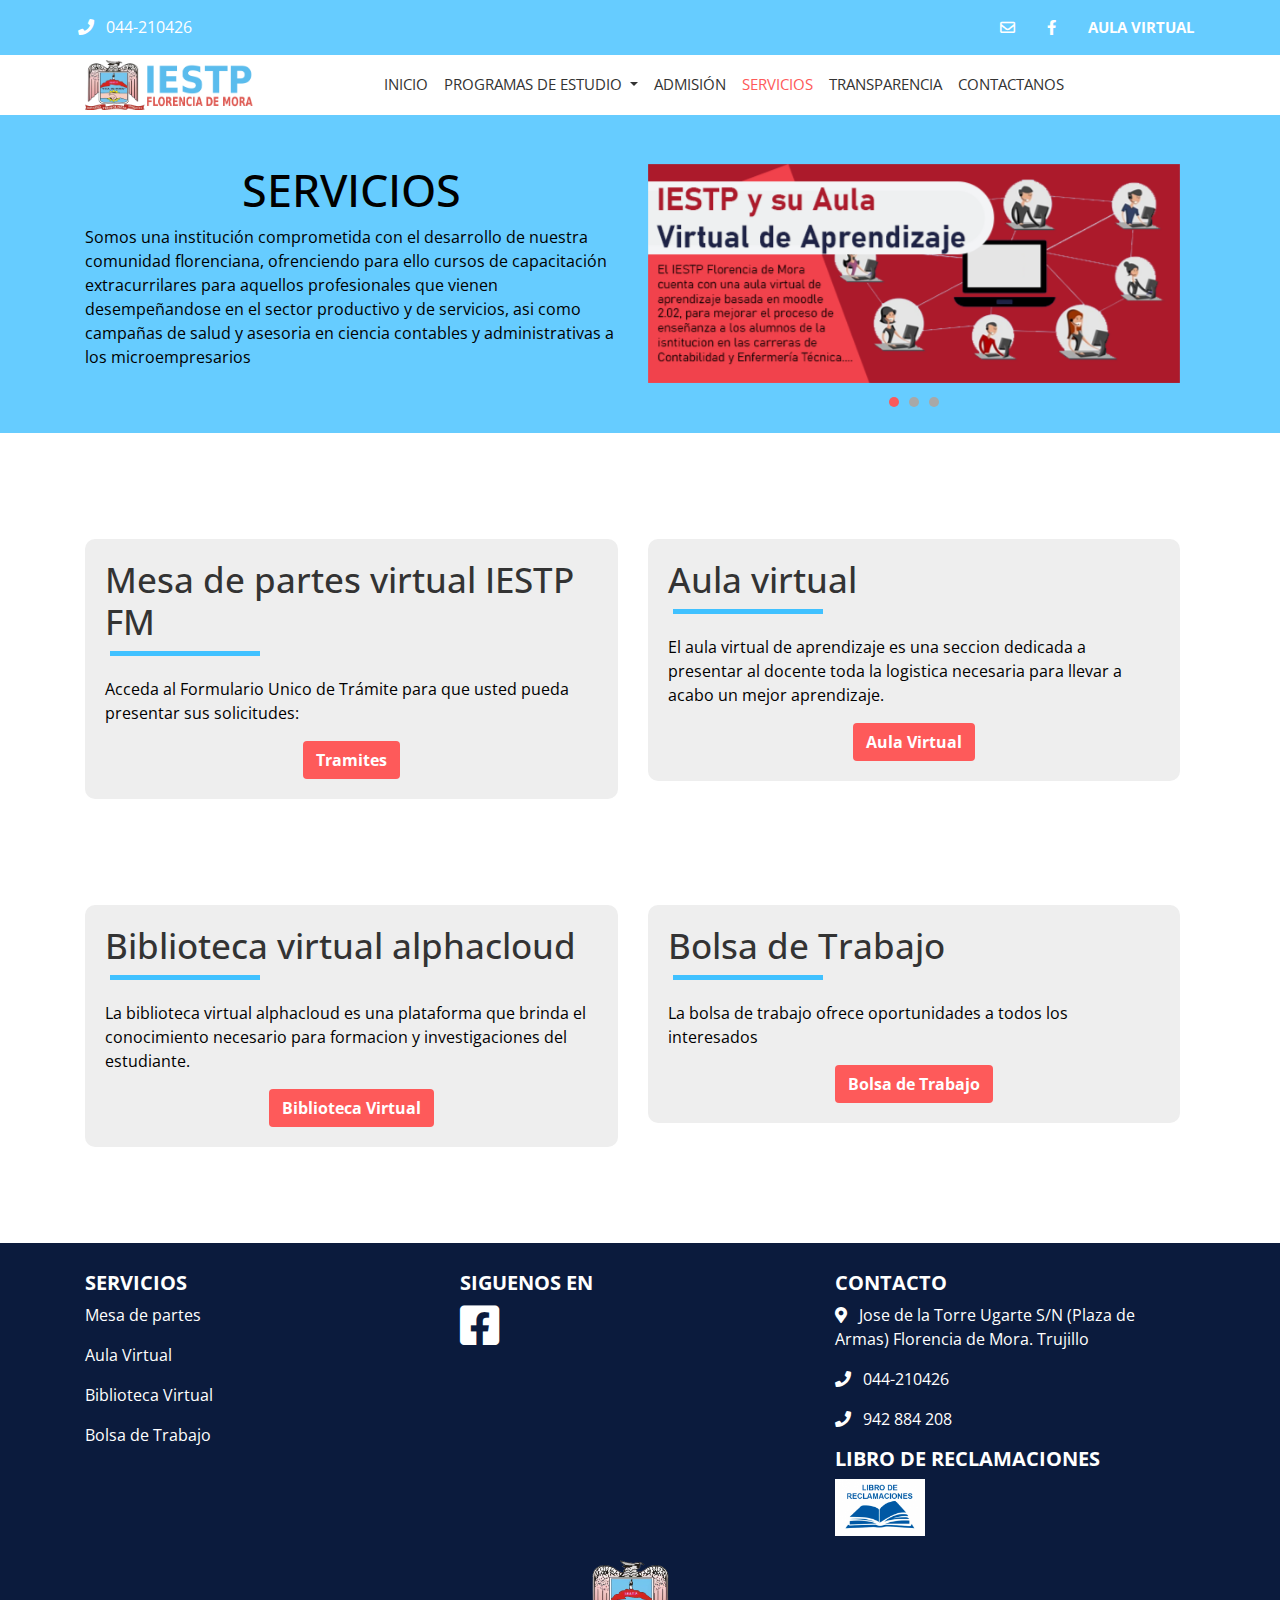
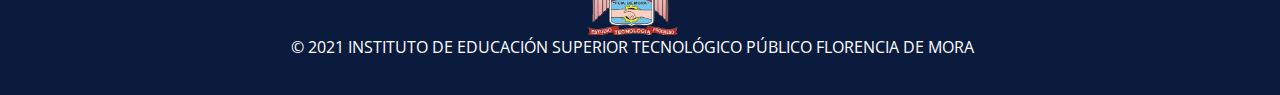
<file: servicios.html>
<!DOCTYPE html>
<html lang="es">
<head>
	<meta charset="UTF-8">
	<meta name="viewport" content="width=device-width, initial-scale=1">
	<link rel="stylesheet" href="css/bootstrap.min.css">
	<link rel="stylesheet" href="css/estilos.css">
	<link rel="stylesheet" href="fontawesome/css/all.css">
	<link rel="preconnect" href="https://fonts.gstatic.com">
	<link href="https://fonts.googleapis.com/css2?family=Open+Sans:wght@300;400;700&display=swap" rel="stylesheet">
	<title>IESTPFM</title>
	<link rel="icon" href="img/logoFM.png" type="image.png">
</head>
<body>
	<nav class="navbar navbar-expand navbar-light nav-superior">
		<div class="container">
			  <div class="navbar-nav py-0 my-0 text-center mr-auto align-items-center">
				  <div class="nav-link py-0" style="color: #fff;"><i class="fas fa-phone"></i> &nbsp; 044-210426</div>
			  </div>
			  <a class="nav-link nav-opcion" id="mail" href=""><i class="far fa-envelope"></i></a>
			  <a class="nav-link nav-opcion" target="_blank" id="facebook" href="https://www.facebook.com/IESTP.FlorenciaMora/"><i class="fab fa-facebook-f"></i></a>
			  <a class="nav-link nav-opcion" target="_blank" href="https://aulavirtual.iestpfm.edu.pe/moodle30/login/index.php">AULA VIRTUAL</a>
		</div>
	</nav>
	<header class="shadow-sm" id="navbar-principal">
		<nav class="navbar nav py-0 my-0 navbar-expand-lg navbar-light"  style="background-color: #fff;">
			<div class="container">
				<button class="navbar-toggler" type="button" data-toggle="collapse" data-target="#navbarNavAltMarkup" aria-controls="navbarNavAltMarkup" aria-expanded="false" aria-label="Toggle navigation">
					<span class="navbar-toggler-icon"></span>
				  </button>
				<a class="navbar-brand mx-auto" href="#">
					<img src="img/logoFM2.jpg" class="navbar-imagen" alt="">
				</a>
				<div class="collapse navbar-collapse" id="navbarNavAltMarkup">
				  <div class="navbar-nav text-center mx-auto">
					<a class="nav-link nav-opcion" href="index.html">INICIO</a>
					<li class="nav-item dropdown">
						<a class="nav-link nav-opcion dropdown-toggle" href="#" id="navbarDropdownMenuLink" data-toggle="dropdown" aria-haspopup="true" aria-expanded="false">
						  PROGRAMAS DE ESTUDIO
						</a>
						<div class="dropdown-menu text-center" aria-labelledby="navbarDropdownMenuLink">
						  <a class="dropdown-item my-1" href="carreras/contabilidad.html">CONTABILIDAD</a>
						  <a class="dropdown-item my-1" href="carreras/enfermeria.html">ENFERMERÍA TÉCNICA</a>
						</div>
					</li>
					<a class="nav-link nav-opcion" href="admision.html">ADMISIÓN</a>
					<a class="nav-link nav-opcion active" href="#">SERVICIOS</a>
					<a class="nav-link nav-opcion" href="gestion.html">TRANSPARENCIA</a>
					<a class="nav-link nav-opcion" href="contactanos.html">CONTACTANOS</a>
				  </div>
				</div>
			</div>
		</nav>
	</header>

	<main>
	
		<div class="fondo container-fluid px-md-5 py-5">
			<div class="container">
				<div class="row align-items-center">
					<div class="col-lg-6">
						<h1 class="text-center titulo-fuente">SERVICIOS</h1>
						<p>Somos una institución comprometida con el desarrollo de nuestra comunidad florenciana, ofrenciendo para ello cursos de capacitación extracurrilares para aquellos profesionales 
							que vienen desempeñandose en el sector productivo y de servicios, asi como campañas de salud y asesoria en ciencia contables y administrativas a los microempresarios</p>
					</div>
					<div class="col-lg-6">
						<div id="carouselExampleIndicators1" class="carousel slide" data-ride="carousel">
							<ol class="carousel-indicators">
								<li data-target="#carouselExampleIndicators1" data-slide-to="0" class="active"></li>
								<li data-target="#carouselExampleIndicators1" data-slide-to="1"></li>
								<li data-target="#carouselExampleIndicators1" data-slide-to="2"></li>
							</ol>
							<div class="carousel-inner">
								<div class="carousel-item active">
									<img src="img/noticias 1.png" class="d-block w-100" alt="...">
								</div>
								<div class="carousel-item">
									<img src="img/noticias 2.png" class="d-block w-100" alt="...">
								</div>
								<div class="carousel-item">
									<img src="img/noticias 3.png" class="d-block w-100" alt="...">
								</div>
							</div>
						</div>
					</div>
				</div>
			</div>
			
		</div>
		<div class="container py-5">
			<div class="row">
				<div class="col-12 col-md-6 my-5">
					<div class="cuadro-texto">
						<h1 class="titulo-fuente-1">Mesa de partes virtual IESTP FM</h1>
						<span class="titulo-barra"></span>
						<p>Acceda al Formulario Unico de Trámite para que usted pueda presentar sus solicitudes:</p>
						<div class="text-center">
							<a href="https://docs.google.com/forms/d/e/1FAIpQLScs5_RqaQAJkBn35aAef9_wfKKEzZYnxZG5SP7VxHYqQEJP3A/viewform?usp=sf_link" target="_blank"><button type="button" class="btn boton-1 my-0">Tramites</button></a>
						</div>
					</div>
				</div>
				<div class="col-12 col-md-6 my-5">
					<div class="cuadro-texto">
						<h1 class="titulo-fuente-1">Aula virtual</h1>
						<span class="titulo-barra"></span>
						<p>El aula virtual de aprendizaje es una seccion dedicada a presentar al docente toda la logistica necesaria para llevar a acabo un mejor aprendizaje.</p>
						<div class="text-center">
							<a href="https://aulavirtual.iestpfm.edu.pe/moodle30/login/index.php" target="_blank"><button type="button" class="btn boton-1 my-0"></i> Aula Virtual</button></a>
						</div>
					</div>
				</div>
				<div class="col-12 col-md-6 my-5">
					<div class="cuadro-texto">
						<h1 class="titulo-fuente-1">Biblioteca virtual alphacloud</h1>
						<span class="titulo-barra"></span>
						<p>La biblioteca virtual alphacloud es una plataforma que brinda el conocimiento necesario para formacion y investigaciones del estudiante.</p>
						<div class="text-center">
							<a href="https://www.alphaeditorialcloud.com/auth/login" target="_blank"><button type="button" class="btn boton-1 my-0">Biblioteca Virtual</button></a>
						</div>
					</div>
				</div>
				<div class="col-12 col-md-6 my-5">
					<div class="cuadro-texto">
						<h1 class="titulo-fuente-1">Bolsa de Trabajo</h1>
						<span class="titulo-barra"></span>
						<p>La bolsa de trabajo ofrece oportunidades a todos los interesados</p>
						<div class="text-center">
							<a href="#"><button type="button" class="btn boton-1 my-0">Bolsa de Trabajo</button></a>
						</div>
					</div>
				</div>
			</div>
		</div>
    </main>

	<footer>
		<div class="container">
			<div class="row">
				<div class="col-12 col-md-4 py-2">
					<h5><b>SERVICIOS</b></h5>
					<p><a href="https://docs.google.com/forms/d/e/1FAIpQLScs5_RqaQAJkBn35aAef9_wfKKEzZYnxZG5SP7VxHYqQEJP3A/viewform?usp=sf_link">Mesa de partes</a></p>
					<p><a href="https://www.alphaeditorialcloud.com/auth/login">Aula Virtual</a></p>
					<p><a href="https://www.alphaeditorialcloud.com/auth/login">Biblioteca Virtual</a></p>
					<p><a href="">Bolsa de Trabajo</a></p>
				</div>
				<div class="col-12 col-md-4 py-2">
					<h5><b>SIGUENOS EN</b></h5>
					<a href="https://www.facebook.com/IESTP.FlorenciaMora/" id="facebook" target="_blank"><i class="fab fa-facebook-square icono1"></i></a>
				</div>
				<div class="col-12 col-md-4 py-2">
					<h5><b>CONTACTO</b></h5>
					<p><i class="fas fa-map-marker-alt"></i> &nbsp; Jose de la Torre Ugarte S/N (Plaza de Armas) Florencia de Mora. Trujillo</p>
					<p><i class="fas fa-phone"></i> &nbsp; 044-210426</p>
					<p><i class="fas fa-phone"></i> &nbsp; 942 884 208</p>
					<h5><b>LIBRO DE RECLAMACIONES</b></h5>
					<a href="https://docs.google.com/forms/d/e/1FAIpQLSflXzdCFgyLuo7Wthmp8lNawe51LhGWYGm0mCbBSWr0yNa6mA/viewform" target="_blank"><img src="img/reclamaciones.png" class="img-fluid" width="90" alt=""></a>
				</div>
				<div class="col-12 pt-3 text-center">
					<img src="img/logoFM.png" class="img-fluid" width="90" alt="">
					<p>© 2021 INSTITUTO DE EDUCACIÓN SUPERIOR TECNOLÓGICO PÚBLICO FLORENCIA DE MORA</p>
				</div>
			</div>
		</div>	
	</footer>
	
	<script src="js/jquery-3.5.1.min.js"></script>
 	<script src="js/popper.min.js"></script>
	<script src="js/bootstrap.min.js"></script>

	<script src="../js/navbar-scroll.js"></script>

	<script src="js/feather.min.js"></script>
    <script src="js/dashboard.js"></script>
</body>
</html>
</file>
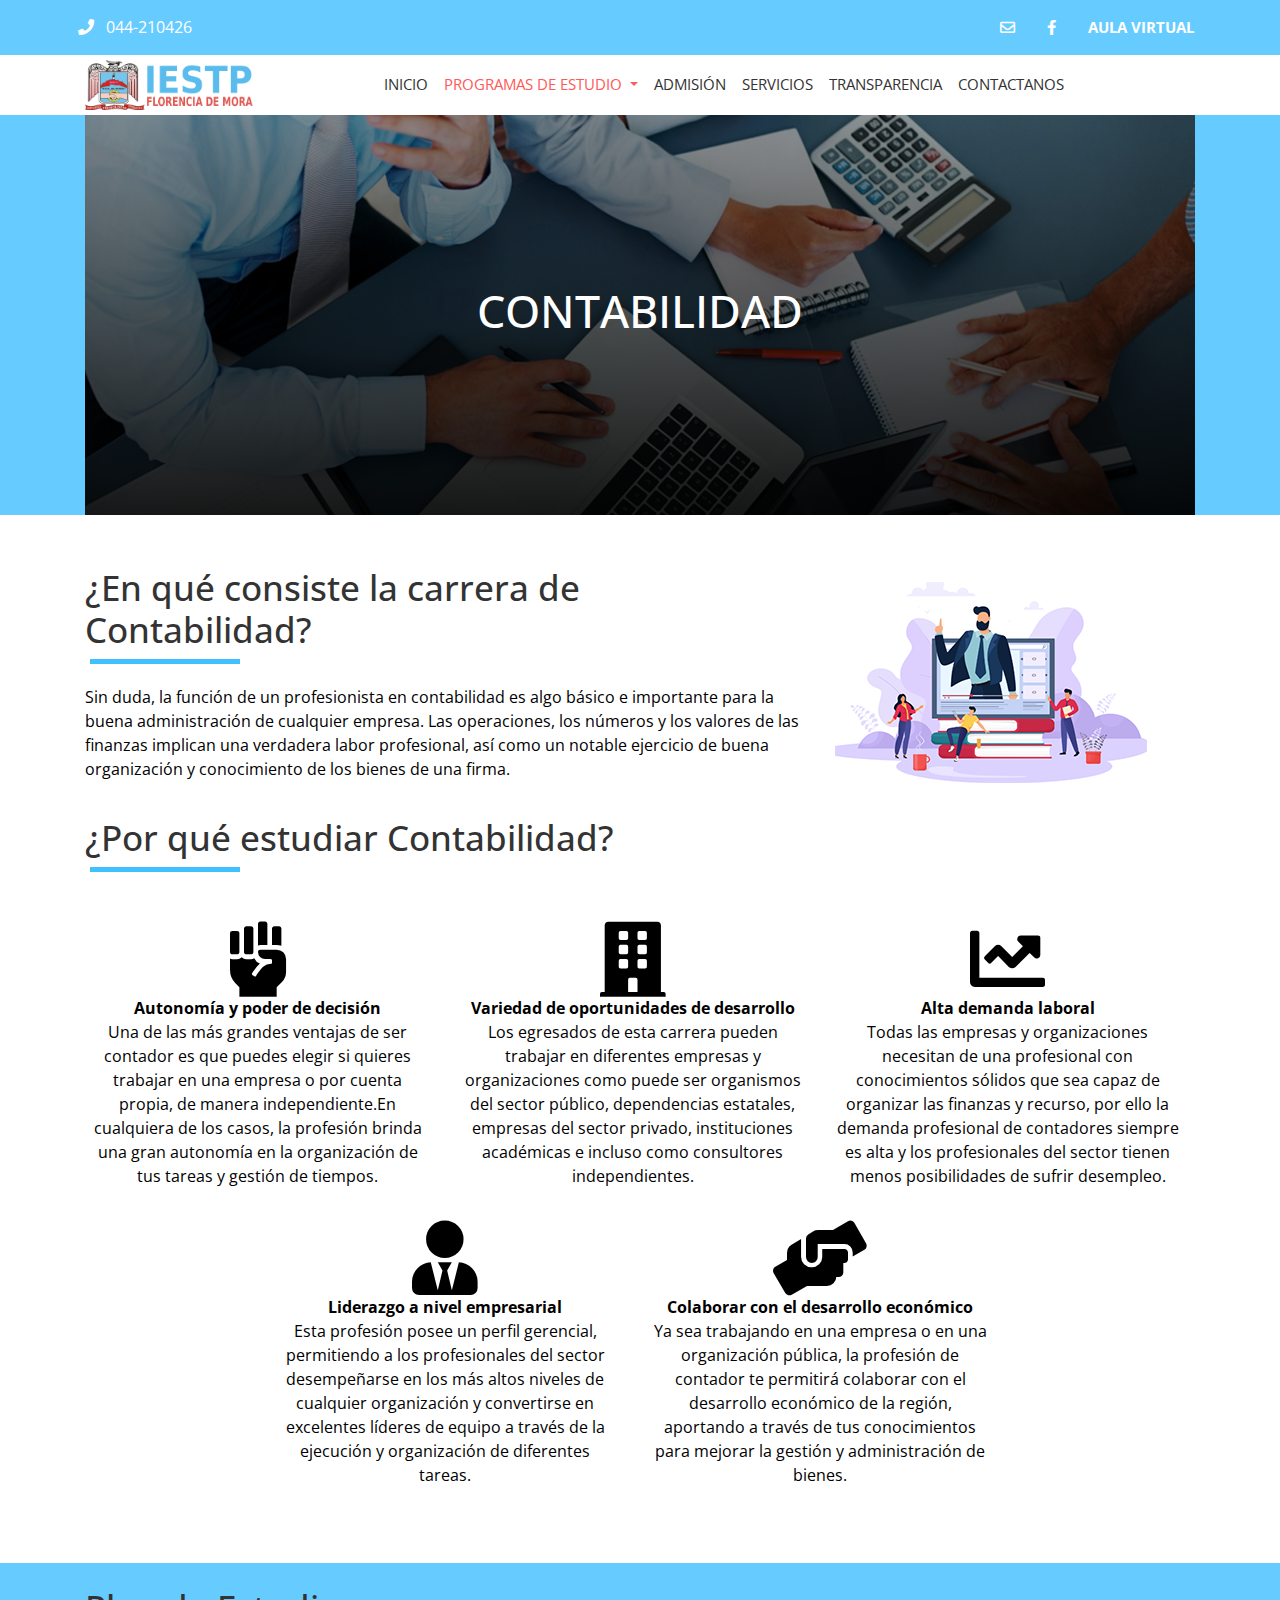
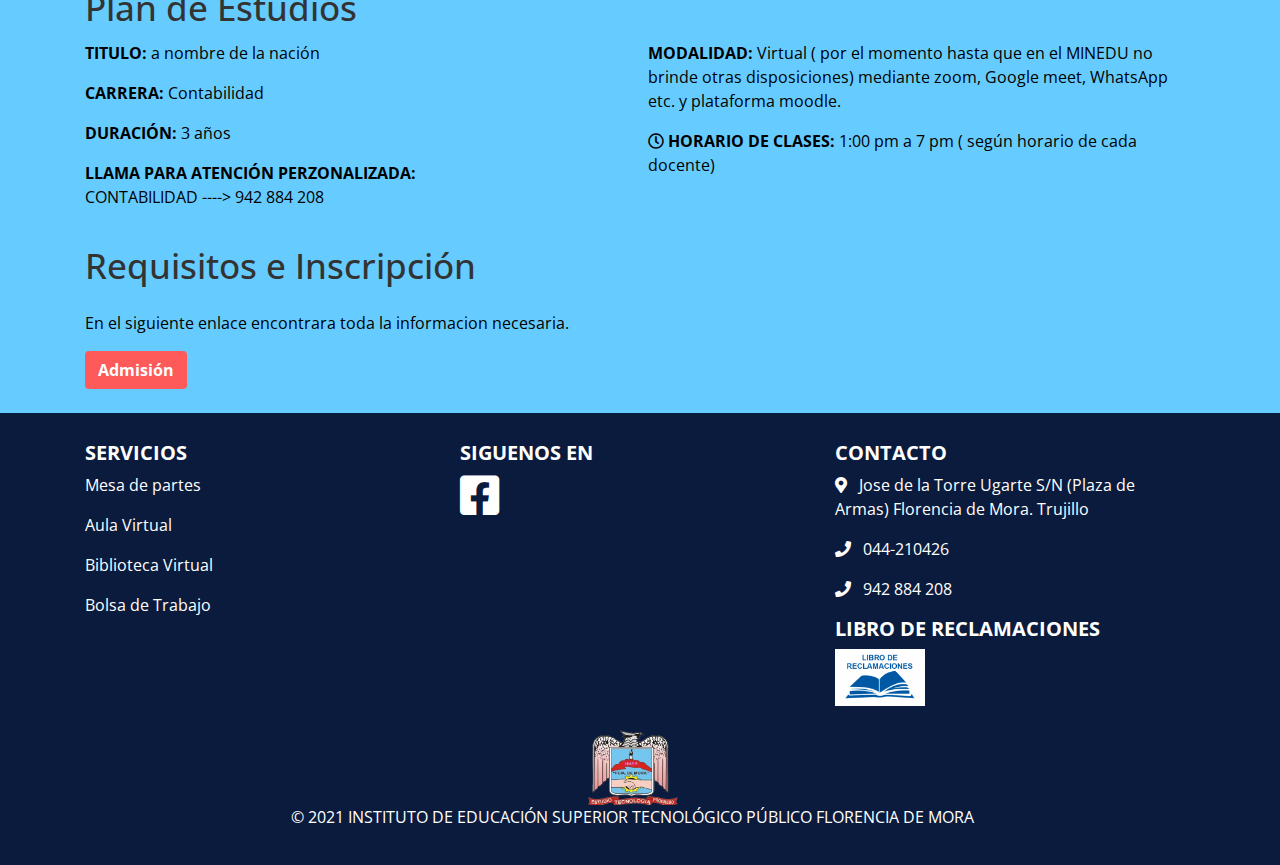
<file: carreras/contabilidad.html>
<!DOCTYPE html>
<html lang="es">
<head>
	<meta charset="UTF-8">
	<meta name="viewport" content="width=device-width, initial-scale=1">
	<link rel="stylesheet" href="../css/bootstrap.min.css">
	<link rel="stylesheet" href="../css/estilos.css">
	<link rel="stylesheet" href="../fontawesome/css/all.css">
	<link rel="preconnect" href="https://fonts.gstatic.com">
	<link href="https://fonts.googleapis.com/css2?family=Open+Sans:wght@300;400;700&display=swap" rel="stylesheet">
	<title>IESTPFM</title>
	<link rel="icon" href="../img/logoFM.png" type="image.png">
</head>
<body>
	<nav class="navbar navbar-expand navbar-light nav-superior">
		<div class="container">
			  <div class="navbar-nav py-0 my-0 text-center mr-auto align-items-center">
				  <div class="nav-link py-0" style="color: #fff;"><i class="fas fa-phone"></i> &nbsp; 044-210426</div>
			  </div>
			  <a class="nav-link nav-opcion" id="mail" href=""><i class="far fa-envelope"></i></a>
			  <a class="nav-link nav-opcion" target="_blank" id="facebook" href="https://www.facebook.com/IESTP.FlorenciaMora/"><i class="fab fa-facebook-f"></i></a>
			  <a class="nav-link nav-opcion" target="_blank" href="https://aulavirtual.iestpfm.edu.pe/moodle30/login/index.php">AULA VIRTUAL</a>
		</div>
	</nav>
	<header class="shadow-sm" id="navbar-principal">
		<nav class="navbar nav py-0 my-0 navbar-expand-lg navbar-light"  style="background-color: #fff;">
			<div class="container">
				<button class="navbar-toggler" type="button" data-toggle="collapse" data-target="#navbarNavAltMarkup" aria-controls="navbarNavAltMarkup" aria-expanded="false" aria-label="Toggle navigation">
					<span class="navbar-toggler-icon"></span>
				  </button>
				<a class="navbar-brand mx-auto" href="#">
					<img src="../img/logoFM2.jpg" class="navbar-imagen" alt="">
				</a>
				<div class="collapse navbar-collapse" id="navbarNavAltMarkup">
				  <div class="navbar-nav text-center mx-auto">
					<a class="nav-link nav-opcion" href="../index.html">INICIO</a>
					<li class="nav-item dropdown">
						<a class="nav-link nav-opcion active dropdown-toggle" href="#" id="navbarDropdownMenuLink" data-toggle="dropdown" aria-haspopup="true" aria-expanded="false">
						  PROGRAMAS DE ESTUDIO
						</a>
						<div class="dropdown-menu text-center" aria-labelledby="navbarDropdownMenuLink">
						  <a class="dropdown-item my-1" href="#">CONTABILIDAD</a>
						  <a class="dropdown-item my-1" href="enfermeria.html">ENFERMERÍA TÉCNICA</a>
						</div>
					</li>
					<a class="nav-link nav-opcion" href="../admision.html">ADMISIÓN</a>
					<a class="nav-link nav-opcion" href="../servicios.html">SERVICIOS</a>
					<a class="nav-link nav-opcion" href="../gestion.html">TRANSPARENCIA</a>
					<a class="nav-link nav-opcion" href="../contactanos.html">CONTACTANOS</a>
				  </div>
				</div>
			</div>
		</nav>
	</header>

	<main>
		<div class="fondo px-md-5">
			<div class="container">
				<div class="text-center p-2 encabezado-contabilidad">
					<h1 class="titulo-fuente-2">CONTABILIDAD</h1>
				</div>
			</div>
		</div>
		
		<div class="container py-5">
			<div class="row py-1">
				<div class="col-md-8">
					<h1 class="titulo-fuente-1">¿En qué consiste la carrera de Contabilidad?</h1>
					<span class="titulo-barra"></span>
					<p>Sin duda, la función de un profesionista en contabilidad es algo básico e importante para la buena administración de cualquier empresa. Las operaciones, los números y los valores de las finanzas implican una verdadera labor profesional, así como un notable ejercicio de buena organización y conocimiento de los bienes de una firma.</p>
				</div>
				<div class="col-md-4 text-center d-md-flex align-items-center">
					<img src="../img/animacion 11.png" class="img-fluid" alt="">
				</div>
			</div>
            <div class="py-3">
				<h1 class="titulo-fuente-1">¿Por qué estudiar Contabilidad?</h1>
				<span class="titulo-barra"></span>
			</div>
            <div class="row py-1 text-center justify-content-center">
                <div class="col-12 col-md-6 col-lg-4 py-2">
                    <i class="fas fa-fist-raised icono2 d-block"></i>
                    <b>Autonomía y poder de decisión</b>
                    <p>Una de las más grandes ventajas de ser contador es que puedes elegir si quieres trabajar en una empresa o por cuenta propia, de manera independiente.En cualquiera de los casos, la profesión brinda una gran autonomía en la organización de tus tareas y gestión de tiempos.</p>
                </div>
                <div class="col-12 col-md-6 col-lg-4 py-2">
                    <i class="fas fa-building icono2 d-block"></i>
                    <b>Variedad de oportunidades de desarrollo</b>
                    <p>Los egresados de esta carrera pueden trabajar en diferentes empresas y organizaciones como puede ser organismos del sector público, dependencias estatales, empresas del sector privado, instituciones académicas e incluso como consultores independientes.</p>
                </div>
                <div class="col-12 col-md-6 col-lg-4 py-2">
                    <i class="fas fa-chart-line icono2 d-block"></i>
                    <b>Alta demanda laboral</b>
                    <p>Todas las empresas y organizaciones necesitan de una profesional con conocimientos sólidos que sea capaz de organizar las finanzas y recurso, por ello la demanda profesional de contadores siempre es alta y los profesionales del sector tienen menos posibilidades de sufrir desempleo.</p>
                </div>
                <div class="col-12 col-md-6 col-lg-4 py-2">
                    <i class="fas fa-user-tie icono2 d-block"></i>
                    <b>Liderazgo a nivel empresarial</b>
                    <p>Esta profesión posee un perfil gerencial, permitiendo a los profesionales del sector desempeñarse en los más altos niveles de cualquier organización y convertirse en excelentes líderes de equipo a través de la ejecución y organización de diferentes tareas.</p>
                </div>
                <div class="col-12 col-md-6 col-lg-4 py-2">
                    <i class="fas fa-hands-helping icono2 d-block"></i>
                    <b>Colaborar con el desarrollo económico</b>
                    <p>Ya sea trabajando en una empresa o en una organización pública, la profesión de contador te permitirá colaborar con el desarrollo económico de la región, aportando a través de tus conocimientos para mejorar la gestión y administración de bienes.</p>
                </div>
            </div>
            
		</div>
		<div class="fondo py-4">
			<div class="container">
                <h1 class="titulo-fuente-1">Plan de Estudios</h1>
                <div class="row">
                    <div class="py-1 col-12 col-lg-6">
                        <p><b>TITULO:</b> a nombre de la nación</p>
                        <p><b>CARRERA:</b> Contabilidad</p>
                        <p><b>DURACIÓN:</b> 3 años</p>
                        <b>LLAMA PARA ATENCIÓN PERZONALIZADA:</b><p> CONTABILIDAD ----> 942 884 208</p>
                    </div>
                    <div class="py-1 col-12 col-lg-6">
                        <p><b>MODALIDAD:</b> Virtual ( por el momento hasta que en el MINEDU no brinde otras disposiciones) mediante zoom, Google meet, WhatsApp etc. y plataforma moodle.</p>
                        <p><b><i class="far fa-clock"></i> HORARIO DE CLASES:</b> 1:00 pm a 7 pm ( según horario de cada docente)</p>
                    </div>
                </div>
                <h1 class="py-3 titulo-fuente-1">Requisitos e Inscripción</h1>
                <p>En el siguiente enlace encontrara toda la informacion necesaria.</p>
                <a href="../admision.html"><button type="button" class="btn boton-1 my-0">Admisión</button></a>
			</div>
		</div>

	</main>

	<footer>
		<div class="container">
			<div class="row">
				<div class="col-12 col-md-4 py-2">
					<h5><b>SERVICIOS</b></h5>
					<p><a href="https://docs.google.com/forms/d/e/1FAIpQLScs5_RqaQAJkBn35aAef9_wfKKEzZYnxZG5SP7VxHYqQEJP3A/viewform?usp=sf_link">Mesa de partes</a></p>
					<p><a href="https://www.alphaeditorialcloud.com/auth/login">Aula Virtual</a></p>
					<p><a href="https://www.alphaeditorialcloud.com/auth/login">Biblioteca Virtual</a></p>
					<p><a href="">Bolsa de Trabajo</a></p>
				</div>
				<div class="col-12 col-md-4 py-2">
					<h5><b>SIGUENOS EN</b></h5>
					<a href="https://www.facebook.com/IESTP.FlorenciaMora/" id="facebook" target="_blank"><i class="fab fa-facebook-square icono1"></i></a>
				</div>
				<div class="col-12 col-md-4 py-2">
					<h5><b>CONTACTO</b></h5>
					<p><i class="fas fa-map-marker-alt"></i> &nbsp; Jose de la Torre Ugarte S/N (Plaza de Armas) Florencia de Mora. Trujillo</p>
					<p><i class="fas fa-phone"></i> &nbsp; 044-210426</p>
					<p><i class="fas fa-phone"></i> &nbsp; 942 884 208</p>
					<h5><b>LIBRO DE RECLAMACIONES</b></h5>
					<a href="https://docs.google.com/forms/d/e/1FAIpQLSflXzdCFgyLuo7Wthmp8lNawe51LhGWYGm0mCbBSWr0yNa6mA/viewform" target="_blank"><img src="../img/reclamaciones.png" class="img-fluid" width="90" alt=""></a>
				</div>
				<div class="col-12 pt-3 text-center">
					<img src="../img/logoFM.png" class="img-fluid" width="90" alt="">
					<p>© 2021 INSTITUTO DE EDUCACIÓN SUPERIOR TECNOLÓGICO PÚBLICO FLORENCIA DE MORA</p>
				</div>
			</div>
		</div>	
	</footer>
	
	<script src="../js/jquery-3.5.1.min.js"></script>
 	<script src="../js/popper.min.js"></script>
	<script src="../js/bootstrap.min.js"></script>

	<script src="../js/navbar-scroll.js"></script>

	<script src="../js/feather.min.js"></script>
    <script src="../js/dashboard.js"></script>
</body>
</html>
</file>
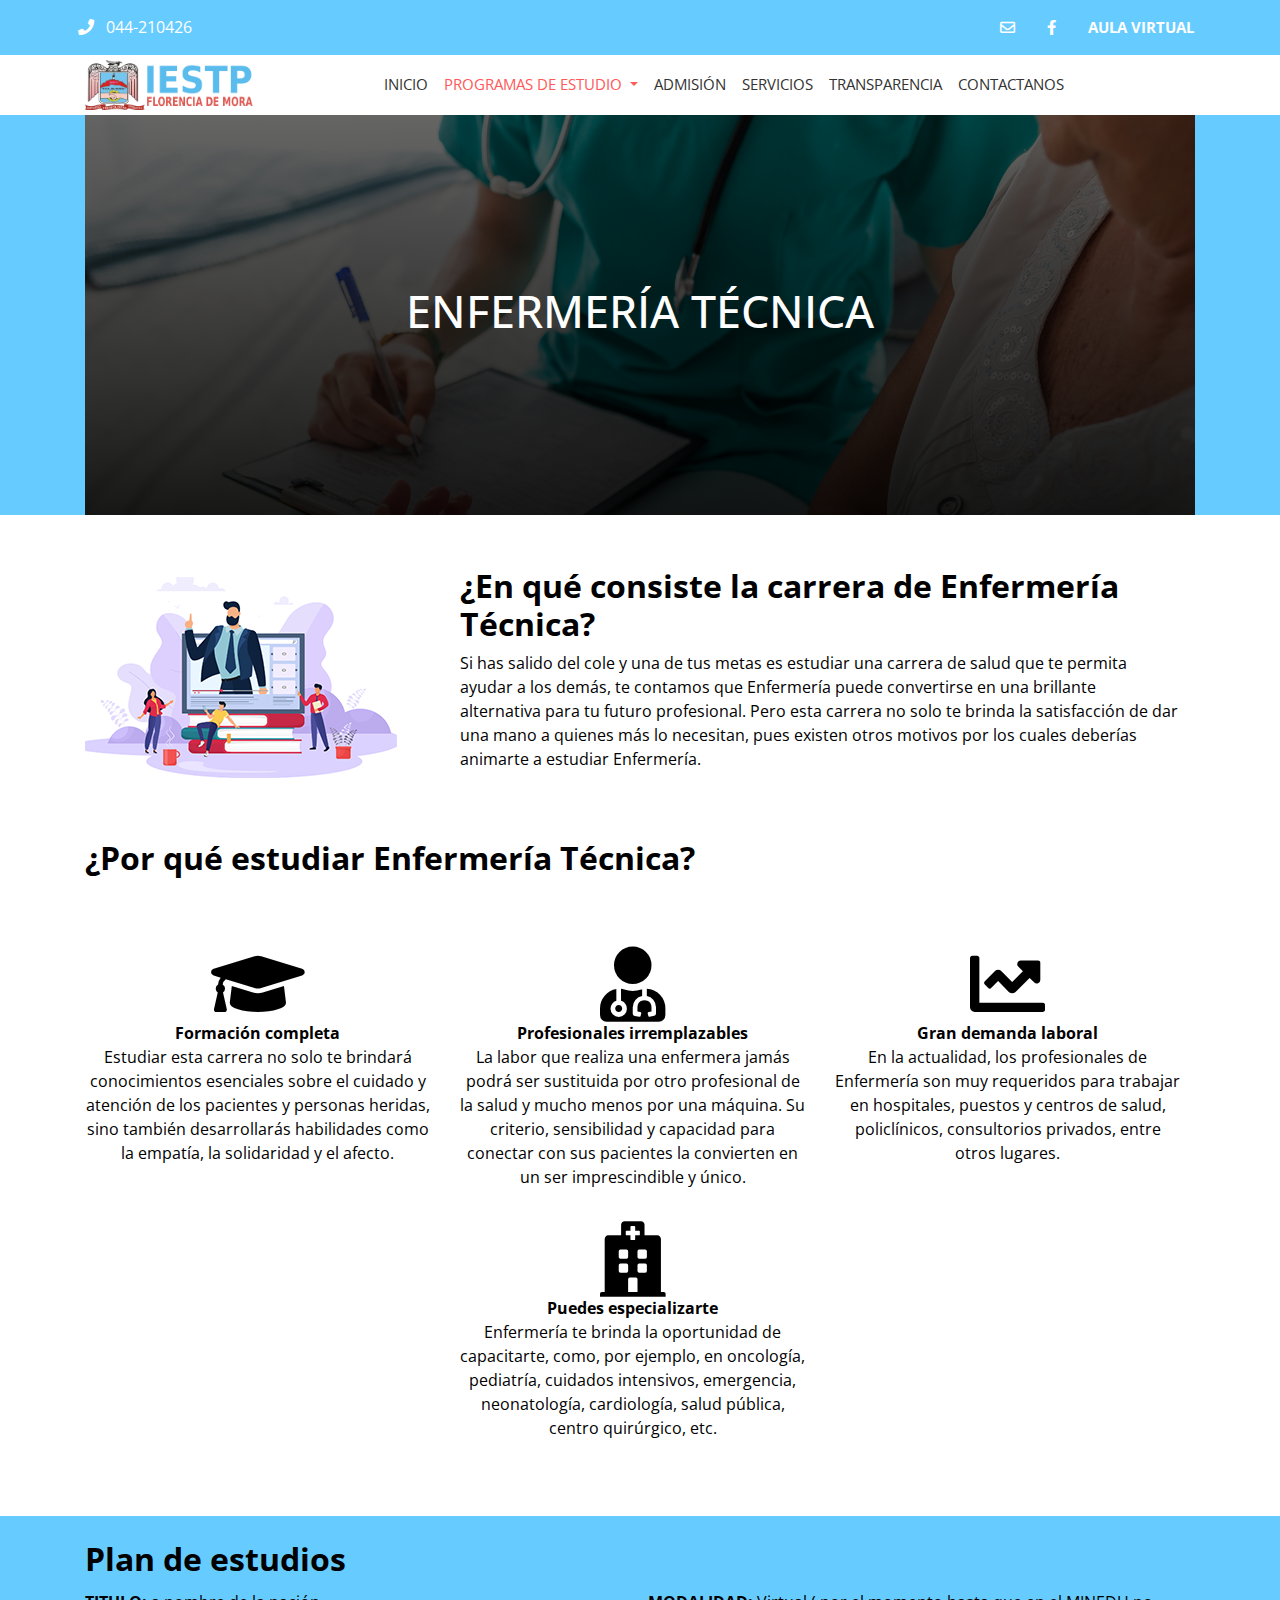
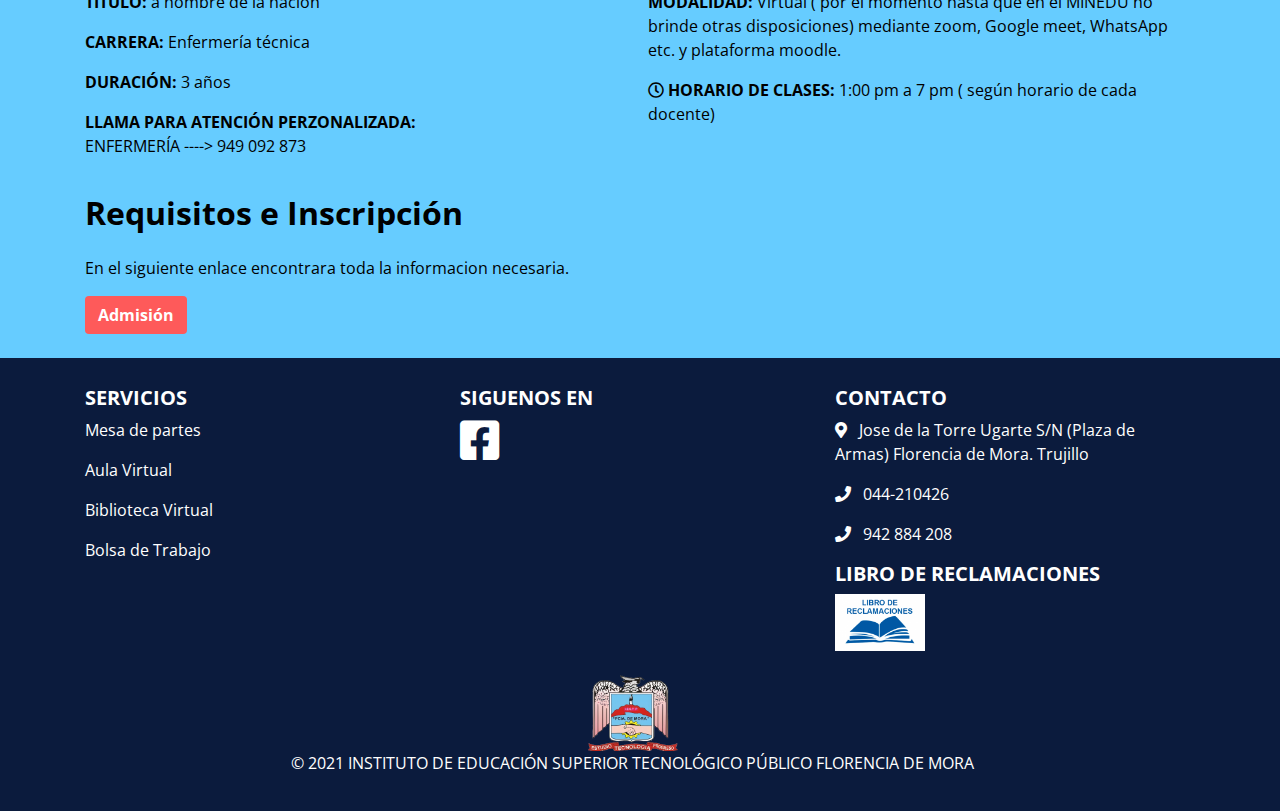
<file: carreras/enfermeria.html>
<!DOCTYPE html>
<html lang="es">
<head>
	<meta charset="UTF-8">
	<meta name="viewport" content="width=device-width, initial-scale=1">
	<link rel="stylesheet" href="../css/bootstrap.min.css">
	<link rel="stylesheet" href="../css/estilos.css">
	<link rel="stylesheet" href="../fontawesome/css/all.css">
	<link rel="preconnect" href="https://fonts.gstatic.com">
	<link href="https://fonts.googleapis.com/css2?family=Open+Sans:wght@300;400;700&display=swap" rel="stylesheet">
	<title>IESTPFM</title>
	<link rel="icon" href="../img/logoFM.png" type="image.png">
</head>
<body>
	<nav class="navbar navbar-expand navbar-light nav-superior">
		<div class="container">
			  <div class="navbar-nav py-0 my-0 text-center mr-auto align-items-center">
				  <div class="nav-link py-0" style="color: #fff;"><i class="fas fa-phone"></i> &nbsp; 044-210426</div>
			  </div>
			  <a class="nav-link nav-opcion" id="mail" href=""><i class="far fa-envelope"></i></a>
			  <a class="nav-link nav-opcion" target="_blank" id="facebook" href="https://www.facebook.com/IESTP.FlorenciaMora/"><i class="fab fa-facebook-f"></i></a>
			  <a class="nav-link nav-opcion" target="_blank" href="https://aulavirtual.iestpfm.edu.pe/moodle30/login/index.php">AULA VIRTUAL</a>
		</div>
	</nav>
	<header class="shadow-sm" id="navbar-principal">
		<nav class="navbar nav py-0 my-0 navbar-expand-lg navbar-light"  style="background-color: #fff;">
			<div class="container">
				<button class="navbar-toggler" type="button" data-toggle="collapse" data-target="#navbarNavAltMarkup" aria-controls="navbarNavAltMarkup" aria-expanded="false" aria-label="Toggle navigation">
					<span class="navbar-toggler-icon"></span>
				  </button>
				<a class="navbar-brand mx-auto" href="#">
					<img src="../img/logoFM2.jpg" class="navbar-imagen" alt="">
				</a>
				<div class="collapse navbar-collapse" id="navbarNavAltMarkup">
				  <div class="navbar-nav text-center mx-auto">
					<a class="nav-link nav-opcion" href="../index.html">INICIO</a>
					<li class="nav-item dropdown">
						<a class="nav-link nav-opcion active dropdown-toggle" href="#" id="navbarDropdownMenuLink" data-toggle="dropdown" aria-haspopup="true" aria-expanded="false">
						  PROGRAMAS DE ESTUDIO
						</a>
						<div class="dropdown-menu text-center" aria-labelledby="navbarDropdownMenuLink">
						  <a class="dropdown-item my-1" href="contabilidad.html">CONTABILIDAD</a>
						  <a class="dropdown-item my-1" href="#">ENFERMERÍA TÉCNICA</a>
						</div>
					</li>
					<a class="nav-link nav-opcion" href="../admision.html">ADMISIÓN</a>
					<a class="nav-link nav-opcion" href="../servicios.html">SERVICIOS</a>
					<a class="nav-link nav-opcion" href="../gestion.html">TRANSPARENCIA</a>
					<a class="nav-link nav-opcion" href="../contactanos.html">CONTACTANOS</a>
				  </div>
				</div>
			</div>
		</nav>
	</header>

	<main>
		<div class="fondo px-md-5">
			<div class="container">
				<div class="text-center p-2 encabezado-enfermeria">
					<h1 class="titulo-fuente-2">ENFERMERÍA TÉCNICA</h1>
				</div>
			</div>
		</div>
		
		<div class="container py-5">
			<div class="row py-1">
				<div class="col-md-4 text-center d-md-flex align-items-center">
					<img src="../img/animacion 11.png" class="img-fluid" alt="">
				</div>
				<div class="col-md-8">
					<h2><b>¿En qué consiste la carrera de Enfermería Técnica?</b></h2>
					<p>Si has salido del cole y una de tus metas es estudiar una carrera de salud que te permita ayudar a los demás, te contamos que Enfermería puede convertirse en una brillante alternativa para tu futuro profesional.
						Pero esta carrera no solo te brinda la satisfacción de dar una mano a quienes más lo necesitan, pues existen otros motivos por los cuales deberías animarte a estudiar Enfermería.</p>
				</div>
			</div>
            
            <h2 class="py-5"><b>¿Por qué estudiar Enfermería Técnica?</b></h2>
            
            <div class="row py-1 text-center justify-content-center">
                <div class="col-12 col-md-6 col-lg-4 py-2">
                    <i class="fas fa-graduation-cap icono2 d-block"></i>
                    <b>Formación completa</b>
                    <p>Estudiar esta carrera no solo te brindará conocimientos esenciales sobre el cuidado y atención de los pacientes y personas heridas, sino también desarrollarás habilidades como la empatía, la solidaridad y el afecto.</p>
                </div>
                <div class="col-12 col-md-6 col-lg-4 py-2">
                    <i class="fas fa-user-md icono2 d-block"></i>
                    <b>Profesionales irremplazables</b>
                    <p>La labor que realiza una enfermera jamás podrá ser sustituida por otro profesional de la salud y mucho menos por una máquina. Su criterio, sensibilidad y capacidad para conectar con sus pacientes la convierten en un ser imprescindible y único.</p>
                </div>
                <div class="col-12 col-md-6 col-lg-4 py-2">
                    <i class="fas fa-chart-line icono2 d-block"></i>
                    <b>Gran demanda laboral</b>
                    <p>En la actualidad, los profesionales de Enfermería son muy requeridos para trabajar en hospitales, puestos y centros de salud, policlínicos, consultorios privados, entre otros lugares.</p>
                </div>
                <div class="col-12 col-md-6 col-lg-4 py-2">
                    <i class="fas fa-hospital icono2 d-block"></i>
                    <b>Puedes especializarte</b>
                    <p>Enfermería te brinda la oportunidad de capacitarte, como, por ejemplo, en oncología, pediatría, cuidados intensivos, emergencia, neonatología, cardiología, salud pública, centro quirúrgico, etc.</p>
                </div>
            </div>
            
		</div>
		<div class="fondo py-4">
			<div class="container">
                <h2><b>Plan de estudios</b></h2>
                <div class="row">
                    <div class="py-1 col-12 col-lg-6">
                        <p><b>TITULO:</b> a nombre de la nación</p>
                        <p><b>CARRERA:</b> Enfermería técnica</p>
                        <p><b>DURACIÓN:</b> 3 años</p>
                        <b>LLAMA PARA ATENCIÓN PERZONALIZADA:</b><p> ENFERMERÍA ----> 949 092 873</p>
                    </div>
                    <div class="py-1 col-12 col-lg-6">
                        <p><b>MODALIDAD:</b> Virtual ( por el momento hasta que en el MINEDU no brinde otras disposiciones) mediante zoom, Google meet, WhatsApp etc. y plataforma moodle.</p>
                        <p><b><i class="far fa-clock"></i> HORARIO DE CLASES:</b> 1:00 pm a 7 pm ( según horario de cada docente)</p>
                    </div>
                </div>
                <h2 class="py-3"><b>Requisitos e Inscripción</b></h2>
                <p>En el siguiente enlace encontrara toda la informacion necesaria.</p>
                <a href="../admision.html"><button type="button" class="btn boton-1 my-0">Admisión</button></a>
			</div>
		</div>
    </main>

	<footer>
		<div class="container">
			<div class="row">
				<div class="col-12 col-md-4 py-2">
					<h5><b>SERVICIOS</b></h5>
					<p><a href="https://docs.google.com/forms/d/e/1FAIpQLScs5_RqaQAJkBn35aAef9_wfKKEzZYnxZG5SP7VxHYqQEJP3A/viewform?usp=sf_link">Mesa de partes</a></p>
					<p><a href="https://www.alphaeditorialcloud.com/auth/login">Aula Virtual</a></p>
					<p><a href="https://www.alphaeditorialcloud.com/auth/login">Biblioteca Virtual</a></p>
					<p><a href="">Bolsa de Trabajo</a></p>
				</div>
				<div class="col-12 col-md-4 py-2">
					<h5><b>SIGUENOS EN</b></h5>
					<a href="https://www.facebook.com/IESTP.FlorenciaMora/" id="facebook" target="_blank"><i class="fab fa-facebook-square icono1"></i></a>
				</div>
				<div class="col-12 col-md-4 py-2">
					<h5><b>CONTACTO</b></h5>
					<p><i class="fas fa-map-marker-alt"></i> &nbsp; Jose de la Torre Ugarte S/N (Plaza de Armas) Florencia de Mora. Trujillo</p>
					<p><i class="fas fa-phone"></i> &nbsp; 044-210426</p>
					<p><i class="fas fa-phone"></i> &nbsp; 942 884 208</p>
					<h5><b>LIBRO DE RECLAMACIONES</b></h5>
					<a href="https://docs.google.com/forms/d/e/1FAIpQLSflXzdCFgyLuo7Wthmp8lNawe51LhGWYGm0mCbBSWr0yNa6mA/viewform" target="_blank"><img src="../img/reclamaciones.png" class="img-fluid" width="90" alt=""></a>
				</div>
				<div class="col-12 pt-3 text-center">
					<img src="../img/logoFM.png" class="img-fluid" width="90" alt="">
					<p>© 2021 INSTITUTO DE EDUCACIÓN SUPERIOR TECNOLÓGICO PÚBLICO FLORENCIA DE MORA</p>
				</div>
			</div>
		</div>	
	</footer>
	
	<script src="../js/jquery-3.5.1.min.js"></script>
 	<script src="../js/popper.min.js"></script>
	<script src="../js/bootstrap.min.js"></script>

	<script src="../js/navbar-scroll.js"></script>

	<script src="../js/feather.min.js"></script>
    <script src="../js/dashboard.js"></script>
</body>
</html>
</file>
<file: css/estilos.css>
header {
	padding: 0px auto;
	margin-bottom: 0px;
	background: #fff;
}
body {
	background: #fff;
	color: #000;
	font-family: 'Open Sans', sans-serif;
}
footer {
	padding: 20px;
	color: #fff;
	background: rgb(11, 27, 61);
}
footer a{
	color: #fff;
	text-decoration: none!important;
}
footer a:hover{
	color: rgb(102, 204, 255);
}
footer a:hover#facebook{
	color: rgb(41, 65, 133);
}
.nav-superior{
	background: rgb(102,204,255)!important;
}
.sticky{
	position:fixed;
	top:0;
	width: 100%;
	z-index: 100;
}
header.sticky + main{
	padding-top: 60px!important;
}

.nav-opcion{
	color: #333333!important;
	font-size: 15px;
	transition: 0.4s;
}
.nav-opcion.active{
	color: rgb(254,90,90)!important;
}
.nav-opcion:hover{
	color: rgb(254,90,90)!important;
	transition: 0.2s;
}
.nav-superior .nav-opcion{
	font-weight: bold;
	color: #fff!important;
}
.nav-texto{
	font-size: 15px!important;
	font-weight: bold;
	color: #fff!important;
}
.nav-superior .nav-opcion:hover{
	background: #fff;
	color: rgb(118,197,240)!important;
}
.nav-superior .nav-opcion:hover#facebook{
	background: rgb(45, 57, 124);
	color: rgb(118,197,240)!important;
}
.nav-superior .nav-opcion:hover#mail{
	background: rgb(216, 42, 42);
	color: rgb(118,197,240)!important;
}
.dropdown-item{
	color: #333333!important;
	font-size: 15px;
	transition: 0.2s;
}
.dropdown-item:hover{
	color: rgb(254,90,90)!important;
	transition: 0.2s;
}
.dropdown-item:focus{
	background: unset;
	color: rgb(254,90,90)!important;
	transition: 0.2s;
}

div.row{
	margin-right: 0px;
 }
 
 div.container-fluid{
	padding-right: 0px;
 }

.navbar-imagen{
	height: 50px;
	max-height: 135px;
}

.cuadro-texto{
	background: rgb(238, 238, 238);
	border-radius: 10px;
	padding: 20px;
	margin-top: 10px;
}

.imagen {
	margin-top: 15px;
	text-align: center;
	border-radius: 10px;
}
.texto-encima{
	position:absolute;
	top: 70%;
	left: 50%;
	transform: translate(-50%,-30%);
}

.imagen-encima{
	position:absolute;
	top: 45%;
	left: 10%;
	width: 1200px;
	max-width: 100%;
	transform: translate(-10%,-55%);
}

.fondo{
	background: rgb(102,204,255);
}

.titulo-fuente-0{
	font-size: 5.5rem;
	font-weight: bolder;
}
.icono{
	font-size: 20px;
}
.icono1{
	font-size: 45px;
}
.icono2{
	font-size: 75px;
}
.table {
    border-bottom:0px !important;
}
.table th, .table td {
    border: 1px !important;
}
.fixed-table-container {
    border:0px !important;
}

.bloque-carrera{
    display: flex;
    justify-content: center;
    align-items: center;
}
.imagen-carrera{
	filter: brightness(40%);
	object-fit: cover;
	display: flex;
	width: 550px;
	border-radius: 10px;
	transition: 0.4s;
}
.bloque-carrera:hover .imagen-carrera{
	transition: 0.4s;
	filter: brightness(75%);
}

.texto-carrera{
	position: absolute;
	color: #fff;
	font-size: 35px;
	z-index: 1;
}
.encabezado-contabilidad{
	width: 100%;
    height: 400px;
    background-image: linear-gradient(rgba(0, 0, 0, 0.4),rgba(0, 0, 0, 0.9)),url('../img/Carrera_Contabilidad.jpg');
    background-repeat: no-repeat;
    background-size: cover;
    display:flex;
    flex-direction: column;
    justify-content: center;
    text-align: center;
}
.encabezado-enfermeria{
	width: 100%;
    height: 400px;
    background-image: linear-gradient(rgba(0, 0, 0, 0.6),rgba(0, 0, 0, 0.9)),url('../img/Carrera_Enfermeria.jpg');
    background-repeat: no-repeat;
    background-size: cover;
    display:flex;
    flex-direction: column;
    justify-content: center;
    text-align: center;
}
.titulo-fuente{
	font-size: 45px;
}
.titulo-fuente-1{
	font-size: 35px;
	color:#333333;
}
.titulo-fuente-2{
	color:#fff;
	font-size: 45px;
}
.titulo-barra{
	background: rgb(64, 193, 255);
	height:5px;
	width: 150px;
	display: inline-block;
	margin-bottom: 15px;
	margin-left: 5px;
}
.titulo-barra-2{
	background:rgb(255, 54, 54)!important;
	height:5px;
	width: 100%;
	display: inline-block;
	margin-bottom: 15px;
	margin-left: 3px;
}
.slider-fuente{
	font-size: 50px;
}
.slider-fuente-2{
	font-size: 25px;
}
.fondo-fuente{
	background: rgb(0, 20, 44);
}
.slider-inicio div img{
	width: 100%;
    height: 800px;
    background-repeat: no-repeat;
    background-size: cover;
    display: flex;
    flex-direction: column;
    justify-content: center;
    text-align: center;
    align-items: center;
    object-fit: cover;
	filter: brightness(80%);
}

.carrusel-icono span{
	transition: 0.2s;
	padding: 25px;
}
.carrusel-icono:hover span{
	transition: 0.2s;
	padding: 35px;
}
.carrusel-icono-2 span{
	transition: 0.2s;
	padding: 25px;
	background-color: #3535359a!important;
}
.carousel-indicators{
	bottom: -40px!important;
}
.carousel-indicators li {
	width:10px!important;
	height:10px!important;
	margin-right:5px!important;
	margin-left:5px!important;
	border-radius:50%!important;
	border:0!important;
	background-color: rgb(168, 168, 168);
	opacity: unset;
}
.carousel-indicators li:hover{
	background-color: rgb(250,90,90);
}
.carousel-indicators li.active{
	background-color: rgb(250,90,90);
}
.boton-1{
	transition: 0.2s;
	text-decoration: none;
	color: #fff;
	background: rgb(254,90,90);
	font-weight: bold;
}
.boton-1:focus{
	box-shadow: none!important;
}
.boton-1:hover{
	transition: 0.2s;
	color: rgb(254,90,90);
	background: none;
	border: 1px solid rgb(250,90,90);
}
.linea-tiempo {
	position: relative;
	width: auto;
	max-width: 95vw;
	height: 100%;
  }
.momento{
	position: relative;
	width: 45%;
	box-sizing: border-box;
}
.momento:nth-child(even){
	left: 55%;
}
.linea-tiempo::before {
	content: '';
	position: absolute;
	width: 3px;
	background:#333333;
	left: 50%;
	height: 100%;
	border-radius: 10px;
  }
.momento::after {
	content: '';
	position: absolute;
	top: calc(50% + 10px);
	right: calc(-11.11% - 11.5px);
	height: 20px;
	width: 20px;
	background:#333333;
	border-radius: 50%;
}
.momento:nth-child(even)::after {
	left: calc(-11.11% - 8.5px);
}
.momento h3 {
	margin: 10px 0px;
	text-align: center;
  }
  .momento .descripcion::after {
	content: '';
	position: absolute;
	right: -10px;
	top: calc(50% + 10px);
	height: 0;
	width: 0;
	border-top: 10px solid transparent;
	border-bottom: 10px solid transparent;
	border-left: 12px solid rgb(184, 184, 184);;
  }
  .momento:nth-child(even) .descripcion::after{
	left: -10px;
	border-top: 10px solid transparent;
	border-bottom: 10px solid transparent;
	border-right: 12px solid rgb(184, 184, 184);;
	border-left: none;
  }
@media screen and (max-width: 960px) {
	.encabezado-contabilidad{
		height: 300px;
	}
	.encabezado-enfermeria{
		height: 300px;
	}
	.slider-inicio div img{
		height: 300px;
	}
	.slider-fuente{
		font-size: 30px;
	}
	.slider-fuente-2{
		font-size: 16px;
	}
	h3{
		font-size: 20px;
	}
	.titulo-barra{
		width: 100px;
	}
	.linea-tiempo::before{
		display: none;
	}
	.momento::after{
		display: none;

	}
	.momento:nth-child(even)::after{
		display:none;
	}
	.linea-tiempo {
		width: auto;
	}
	.momento{
		width: auto;
		display: block;
	}
	.momento:nth-child(even){
		left: auto;
	}
	.momento .descripcion::after {
		display: none;
	}
	.momento:nth-child(even) .descripcion::after{
		display: none;
	}
}
</file>
